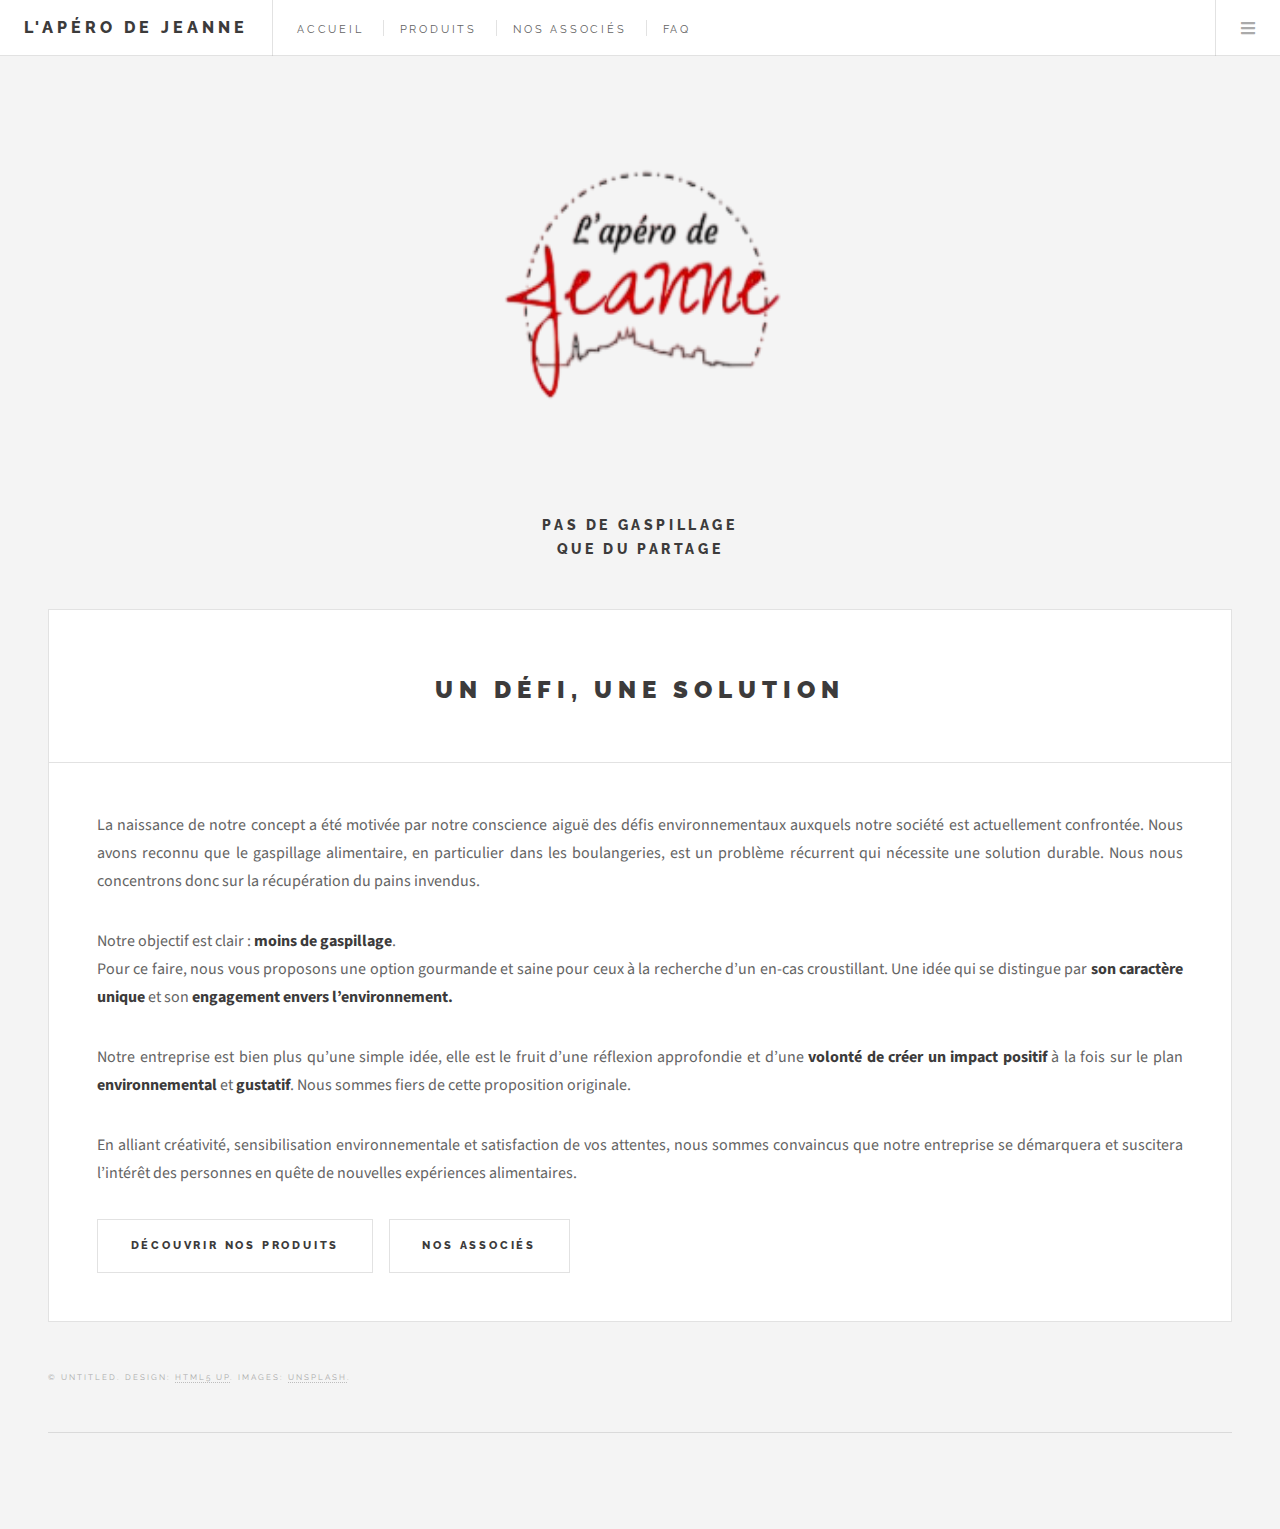
<file: index.html>
<!DOCTYPE HTML>
<!--
	Future Imperfect by HTML5 UP
	html5up.net | @ajlkn
	Free for personal and commercial use under the CCA 3.0 license (html5up.net/license)
-->
<html>
	<head>
		<title> Accueil </title>
		<meta charset="utf-8" />
		<meta name="viewport" content="width=device-width, initial-scale=1, user-scalable=no" />
		<link rel="stylesheet" href="assets/css/main.css" />
	</head>
	<link rel="shortcut icon" href="images/logo.png">

	<body class="is-preload">

		<!-- Wrapper -->
			<div id="wrapper">

				<!-- Header -->
					<header id="header">
						<h1 align="justify"> l'apéro de Jeanne </small></h1>
						
						<nav class="links">
							<ul>
								<li><a href="index.html">Accueil</a></li>
								<li><a href="produit.html"> Produits </a></li>
								<li><a href="apropos.html"> Nos associés </a></li>
								<li><a href="contact.html"> FAQ </a></li>

							</ul>
						</nav>
						<nav class="main">
							<ul>
								
								<li class="menu">
									<a class="fa-bars" href="#menu">Menu</a>
								</li>
							</ul>
						</nav>
					</header>

				<!-- Menu -->
					<section id="menu">

					

						<!-- Links -->
							<section>
								<ul class="links">
									<li>
										<a href="index.html">
											<h3>Accueil</h3>
											<p></p>
										</a>
									</li>
									<li>
										<a href="produit.html">
											<h3> Produits </h3>
										</a>
									</li>
									<li>
										<a href="apropos.html">
											<h3> Nos associés </h3>
											
										</a>
									</li>
									<li>
										<a href="contact.html">
											<h3>  FAQ </h3>
										</a>
									</li>
									
								</ul>
							</section>

					

					</section>

				<!-- Main -->
					<div id="main">

						<!-- Post -->
							<article class="post">

								<header>
									<div class="title">
										<h2 align="center"> Un défi, une solution </h2>
										</div>
										
								
								</header>
							
								<p align="justify"> La naissance de notre concept a été motivée par notre conscience aiguë des défis environnementaux auxquels notre société est actuellement confrontée. Nous avons reconnu que le gaspillage alimentaire, en particulier dans les boulangeries, est un problème récurrent qui nécessite une solution durable. Nous nous concentrons donc sur la récupération du pains invendus. </p> 
								<p align="justify"> Notre objectif est clair : <strong> moins de gaspillage</strong>. <br> Pour ce faire, nous vous proposons une option gourmande et saine pour ceux à la recherche d’un en-cas croustillant. Une idée qui se distingue par <strong> son caractère unique </strong> et son <strong> engagement envers l’environnement. </strong></p>
									<p align="justify"> Notre entreprise est bien plus qu’une simple idée, elle est le fruit d’une réflexion approfondie et d’une <strong> volonté de créer un impact positif </strong> à la fois sur le plan <strong>environnemental </strong>et<strong> gustatif</strong>. Nous sommes fiers de cette proposition originale. </p>
									
									<p align="justify">En alliant créativité, sensibilisation environnementale et satisfaction de vos attentes, nous sommes convaincus que notre entreprise se démarquera et suscitera l’intérêt des personnes en quête de nouvelles expériences alimentaires.

								</p>
								<ul class="actions">
									<li><a href="produit.html" class="button large"> Découvrir nos produits </a></li>
									<li><a href="apropos.html" class="button large"> Nos associés </a></li>
									
								</ul>

						
									
								</article>

							
							

							<section id="footer">
								<p class="copyright">&copy; Untitled. Design: <a href="http://html5up.net">HTML5 UP</a>. Images: <a href="http://unsplash.com">Unsplash</a>.</p>
						</section>
						

					

					</div>

				<!-- Sidebar -->
					<section id="sidebar" align="center">

						<!-- Intro -->
							<section id="intro" align="center">
								<img src="images/logo.png" width = "400" height ="400" />
									<header>
										<h3> Pas de gaspillage <br> Que du partage</h3>
									</header>
							</section>

						<!-- Mini Posts
							<section>
								<div class="mini-posts">

									 Mini Post 
										<article class="mini-post">
											<header>
												<h3><a href="single.html">Vitae sed condimentum</a></h3>
												<time class="published" datetime="2015-10-20">October 20, 2015</time>
												<a href="#" class="author"><img src="images/avatar.jpg" alt="" /></a>
											</header>
											<a href="single.html" class="image"><img src="images/pic04.jpg" alt="" /></a>
										</article>

									 Mini Post
										<article class="mini-post">
											<header>
												<h3><a href="single.html">Rutrum neque accumsan</a></h3>
												<time class="published" datetime="2015-10-19">October 19, 2015</time>
												<a href="#" class="author"><img src="images/avatar.jpg" alt="" /></a>
											</header>
											<a href="single.html" class="image"><img src="images/pic05.jpg" alt="" /></a>
										</article>

									 Mini Post 
										<article class="mini-post">
											<header>
												<h3><a href="single.html">Odio congue mattis</a></h3>
												<time class="published" datetime="2015-10-18">October 18, 2015</time>
												<a href="#" class="author"><img src="images/avatar.jpg" alt="" /></a>
											</header>
											<a href="single.html" class="image"><img src="images/pic06.jpg" alt="" /></a>
										</article>

									Mini Post
										<article class="mini-post">
											<header>
												<h3><a href="single.html">Enim nisl veroeros</a></h3>
												<time class="published" datetime="2015-10-17">October 17, 2015</time>
												<a href="#" class="author"><img src="images/avatar.jpg" alt="" /></a>
											</header>
											<a href="single.html" class="image"><img src="images/pic07.jpg" alt="" /></a>
										</article>

								</div>
							</section>

						

						<!-- Footer -->
			

			</div>

		<!-- Scripts -->
			<script src="assets/js/jquery.min.js"></script>
			<script src="assets/js/browser.min.js"></script>
			<script src="assets/js/breakpoints.min.js"></script>
			<script src="assets/js/util.js"></script>
			<script src="assets/js/main.js"></script>

	</body>
</html>
</file>
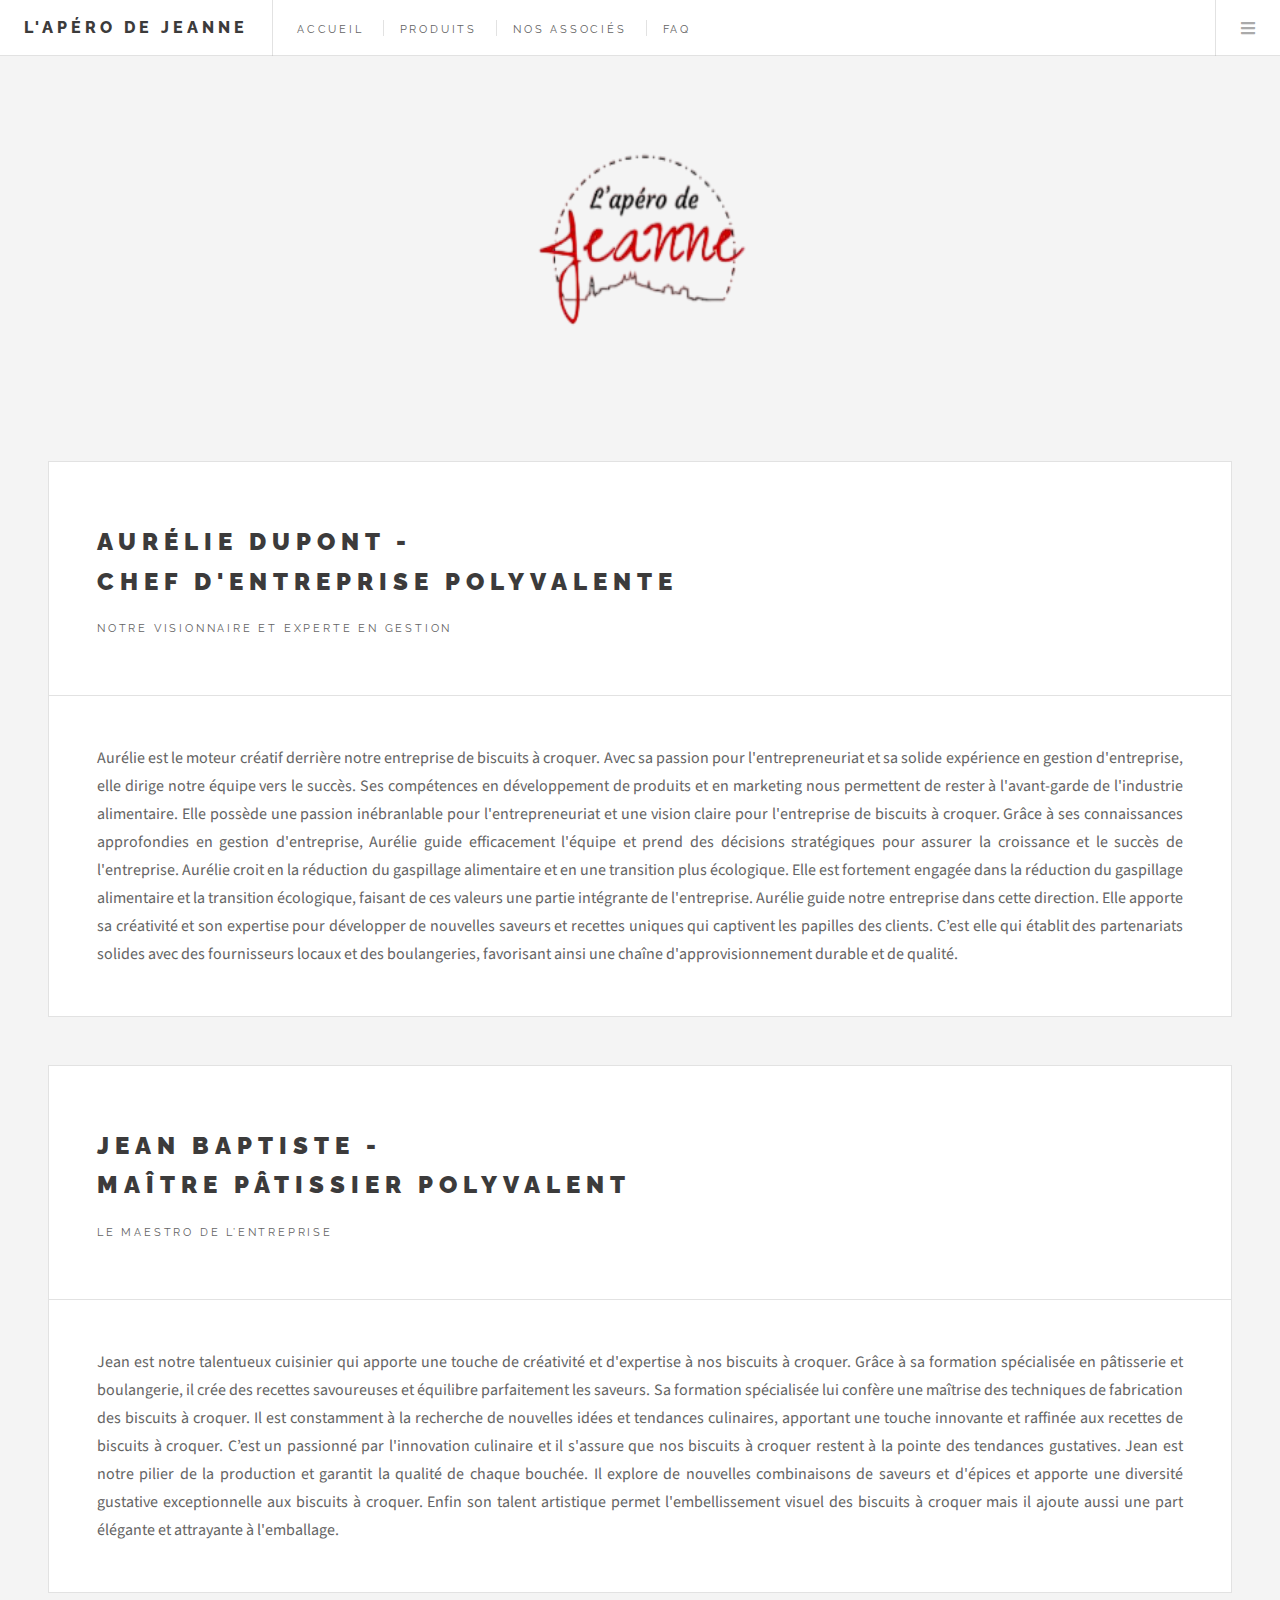
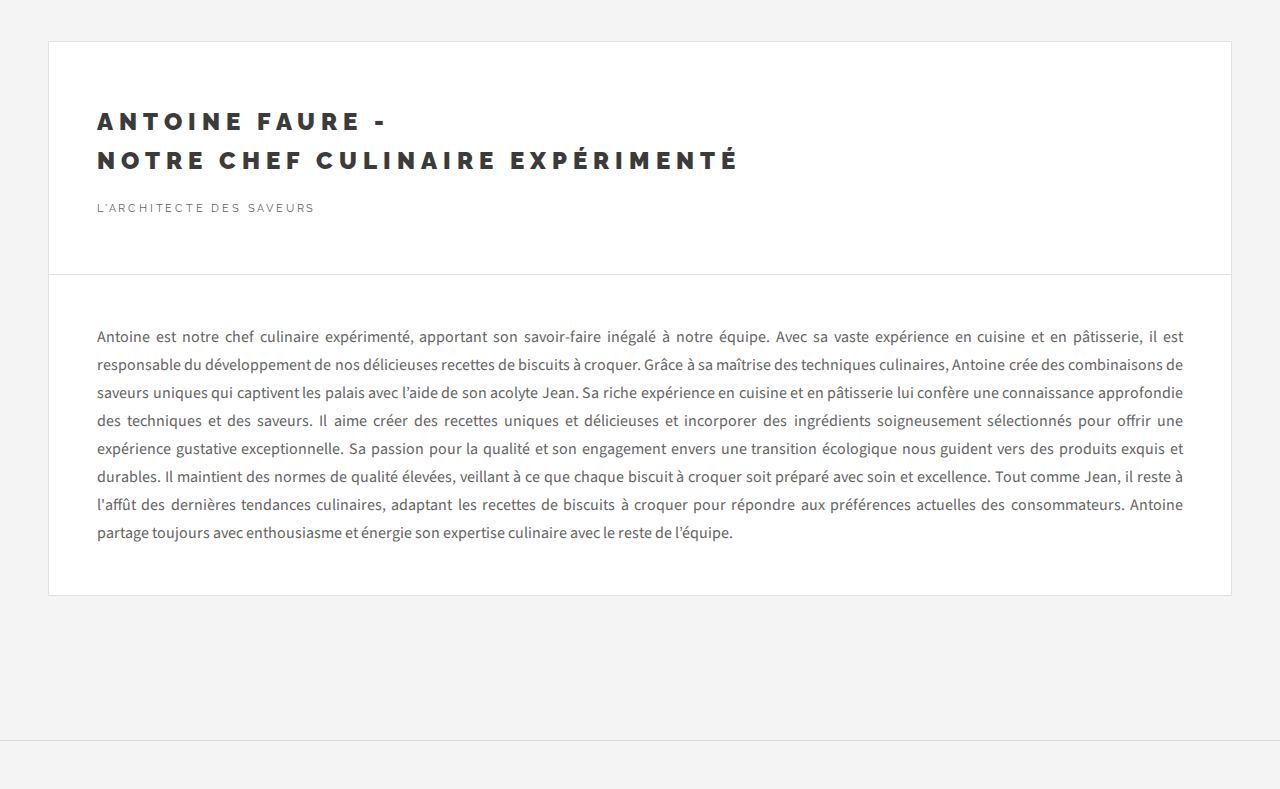
<file: apropos.html>
<!DOCTYPE HTML>
<!--
	Future Imperfect by HTML5 UP
	html5up.net | @ajlkn
	Free for personal and commercial use under the CCA 3.0 license (html5up.net/license)
-->
<html>
	<head>
		<link rel="shortcut icon" href="images/logo.png">

		<title> Nos associés </title>
		<meta charset="utf-8" />
		<meta name="viewport" content="width=device-width, initial-scale=1, user-scalable=no" />
		<link rel="stylesheet" href="assets/css/main.css" />
	</head>
	<body class="is-preload">

		<!-- Wrapper -->
			<div id="wrapper">

				<!-- Header -->
					<header id="header">
						<h1 align="justify"> l'apéro de Jeanne </small></h1>
						<nav class="links">
							<ul>
								<li><a href="index.html">Accueil</a></li>
								<li><a href="produit.html"> Produits </a></li>
								<li><a href="apropos.html"> Nos associés </a></li>
								<li><a href="contact.html"> FAQ </a></li>

							</ul>
						</nav>
						<nav class="main">
							<ul>
								
								<li class="menu">
									<a class="fa-bars" href="#menu">Menu</a>
								</li>
							</ul>
						</nav>
					</header>

				<!-- Menu -->
					<section id="menu">

					

						<!-- Links -->
							<section>
								<ul class="links">
									<li>
										<a href="index.html">
											<h3>Accueil</h3>
											<p></p>
										</a>
									</li>
									<li>
										<a href="produit.html">
											<h3> Produits </h3>
										</a>
									</li>
									<li>
										<a href="apropos.html">
											<h3> Nos associés </h3>
											
										</a>
									</li>
									<li>
										<a href="contact.html">
											<h3>  FAQ </h3>
										</a>
									</li>
									
								</ul>
							</section>

					

					</section>

				<!-- Main -->
					<div id="main">

						<!-- Post -->
							<article class="post">
								<header>
									<div class="title">
										<h2> Aurélie DUPONT - <br > Chef d'entreprise polyvalente 	 </h2>
										 <p> Notre visionnaire et experte en gestion</p>
									</div>
								</header>
							
									 <p align="justify"> Aurélie est le moteur créatif derrière notre entreprise de biscuits à croquer. Avec sa passion pour l'entrepreneuriat et sa solide expérience en gestion d'entreprise, elle dirige notre équipe vers le succès. Ses compétences en développement de produits et en marketing nous permettent de rester à l'avant-garde de l'industrie alimentaire. Elle possède une passion inébranlable pour l'entrepreneuriat et une vision claire pour l'entreprise de biscuits à croquer. Grâce à ses connaissances approfondies en gestion d'entreprise, Aurélie guide efficacement l'équipe et prend des décisions stratégiques pour assurer la croissance et le succès de l'entreprise. Aurélie croit en la réduction du gaspillage alimentaire et en une transition plus écologique. Elle est fortement engagée dans la réduction du gaspillage alimentaire et la transition écologique, faisant de ces valeurs une partie intégrante de l'entreprise. Aurélie guide notre entreprise dans cette direction. Elle apporte sa créativité et son expertise pour développer de nouvelles saveurs et recettes uniques qui captivent les papilles des clients. C’est elle qui établit des partenariats solides avec des fournisseurs locaux et des boulangeries, favorisant ainsi une chaîne d'approvisionnement durable et de qualité.
									</p>
							</article> 

							<article class="post">
								<header>
									<div class="title">
										<h2> Jean BAPTISTE - <br > Maître pâtissier polyvalent </h2>
										 <p> Le maestro de l’entreprise </p>
									</div>
								</header>
							
									 <p align="justify"> Jean est notre talentueux cuisinier qui apporte une touche de créativité et d'expertise à nos biscuits à croquer. Grâce à sa formation spécialisée en pâtisserie et boulangerie, il crée des recettes savoureuses et équilibre parfaitement les saveurs.  Sa formation spécialisée lui confère une maîtrise des techniques de fabrication des biscuits à croquer. Il est constamment à la recherche de nouvelles idées et tendances culinaires, apportant une touche innovante et raffinée aux recettes de biscuits à croquer. C’est un passionné par l'innovation culinaire et il s'assure que nos biscuits à croquer restent à la pointe des tendances gustatives. Jean est notre pilier de la production et garantit la qualité de chaque bouchée. Il explore de nouvelles combinaisons de saveurs et d'épices et apporte une diversité gustative exceptionnelle aux biscuits à croquer. Enfin son talent artistique permet l'embellissement visuel des biscuits à croquer mais il ajoute aussi une part élégante et attrayante à l'emballage.
									</p>
							</article> 
							
							<article class="post">
								<header>
									<div class="title">
										<h2> Antoine FAURE - <br > Notre chef culinaire expérimenté </h2>
										 <p> L'architecte des saveurs </p>
									</div>
								</header>
							
									 <p align="justify"> Antoine est notre chef culinaire expérimenté, apportant son savoir-faire inégalé à notre équipe. Avec sa vaste expérience en cuisine et en pâtisserie, il est responsable du développement de nos délicieuses recettes de biscuits à croquer. Grâce à sa maîtrise des techniques culinaires, Antoine crée des combinaisons de saveurs uniques qui captivent les palais avec l’aide de son acolyte Jean. Sa riche expérience en cuisine et en pâtisserie lui confère une connaissance approfondie des techniques et des saveurs.  Il aime créer des recettes uniques et délicieuses et incorporer des ingrédients soigneusement sélectionnés pour offrir une expérience gustative exceptionnelle. Sa passion pour la qualité et son engagement envers une transition écologique nous guident vers des produits exquis et durables. Il maintient des normes de qualité élevées, veillant à ce que chaque biscuit à croquer soit préparé avec soin et excellence. Tout comme Jean, il reste à l'affût des dernières tendances culinaires, adaptant les recettes de biscuits à croquer pour répondre aux préférences actuelles des consommateurs. Antoine partage toujours avec enthousiasme et énergie son expertise culinaire avec le reste de l’équipe. 
									</p>
							</article> 
				

					</div>

				<!-- Footer -->
			</div>
			

			</div>

			<section id="sidebar" align="center">

				<!-- Intro -->
					<section id="intro" align="center">
						<img src="images/logo.png" width = "300" height ="300" />
						<header>
						</header>
					</section>


		<!-- Scripts -->
			<script src="assets/js/jquery.min.js"></script>
			<script src="assets/js/browser.min.js"></script>
			<script src="assets/js/breakpoints.min.js"></script>
			<script src="assets/js/util.js"></script>
			<script src="assets/js/main.js"></script>

	</body>
</html>
</file>
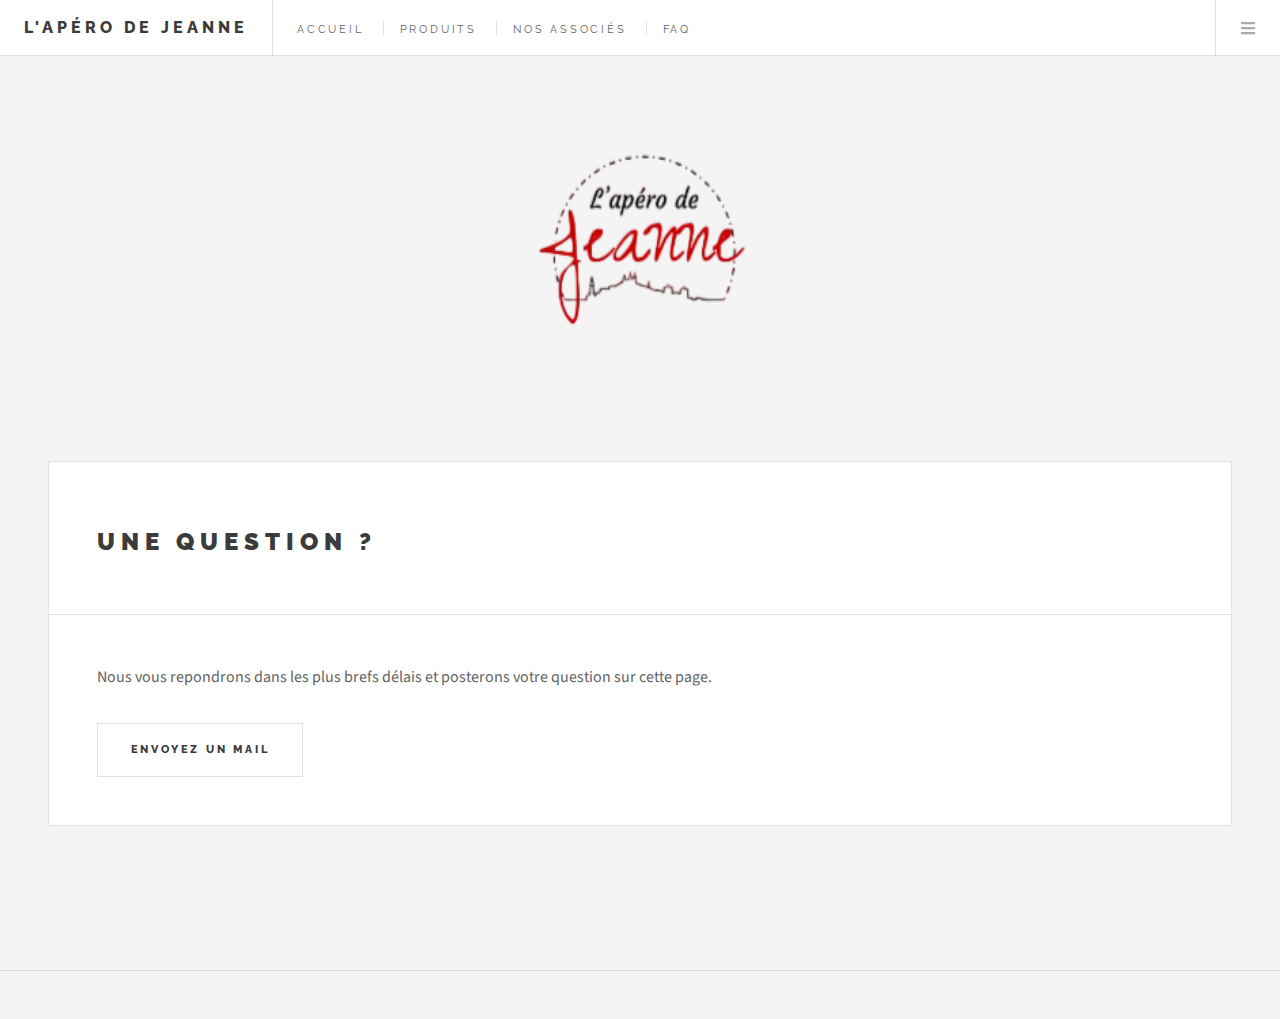
<file: contact.html>
<!DOCTYPE HTML>
<!--
	Future Imperfect by HTML5 UP
	html5up.net | @ajlkn
	Free for personal and commercial use under the CCA 3.0 license (html5up.net/license)
-->
<html>
	<head>
		<link rel="shortcut icon" href="images/logo.png">

		<title> FAQ </title>
		<meta charset="utf-8" />
		<meta name="viewport" content="width=device-width, initial-scale=1, user-scalable=no" />
		<link rel="stylesheet" href="assets/css/main.css" />
	</head>
	<body class="is-preload">

		<!-- Wrapper -->
			<div id="wrapper">

				<!-- Header -->
					<header id="header">
						<h1 align="justify"> l'apéro de Jeanne </small></h1>
						<nav class="links">
							<ul>
								<li><a href="index.html">Accueil</a></li>
								<li><a href="produit.html"> Produits </a></li>
								<li><a href="apropos.html"> Nos associés </a></li>
								<li><a href="contact.html"> FAQ </a></li>

							</ul>
						</nav>
						<nav class="main">
							<ul>
								
								<li class="menu">
									<a class="fa-bars" href="#menu">Menu</a>
								</li>
							</ul>
						</nav>
					</header>

				<!-- Menu -->
					<section id="menu">

					

						<!-- Links -->
							<section>
								<ul class="links">
									<li>
										<a href="index.html">
											<h3>Accueil</h3>
											<p></p>
										</a>
									</li>
									<li>
										<a href="produit.html">
											<h3> Produits </h3>
										</a>
									</li>
									<li>
										<a href="apropos.html">
											<h3> Nos associés </h3>
											
										</a>
									</li>
									<li>
										<a href="contact.html">
											<h3>  FAQ </h3>
										</a>
									</li>
									
								</ul>
							</section>

					

					</section>
				<!-- Main -->
					<div id="main">

						<!-- Post -->
							<article class="post">
								<header>
									<div class="title">
										<h2> Une question ?  </h2>
									</div>
								</header>
							
								</p>
								<section id="footer">
									
										<p> Nous vous repondrons dans les plus brefs délais et posterons votre question sur cette page.  </p>
									
								</section>
								<footer>
									<ul class="actions">
											<li><a href="mailto:baptistine.cicorella-revol@univ-lyon2.fr" class="button large next"> Envoyez un mail </a></li>
 
										</a></li>
									</ul>
									
								</footer>
							</article> 

					</div>

				<!-- Footer		-->							
					 
			</div>
			

			</div>

			<section id="sidebar" align="center">

				<!-- Intro -->
					<section id="intro" align="center">
						<img src="images/logo.png" width = "300" height ="300" />
						<header>
						</header>
					</section>

		<!-- Scripts -->
			<script src="assets/js/jquery.min.js"></script>
			<script src="assets/js/browser.min.js"></script>
			<script src="assets/js/breakpoints.min.js"></script>
			<script src="assets/js/util.js"></script>
			<script src="assets/js/main.js"></script>

	</body>
</html>
</file>
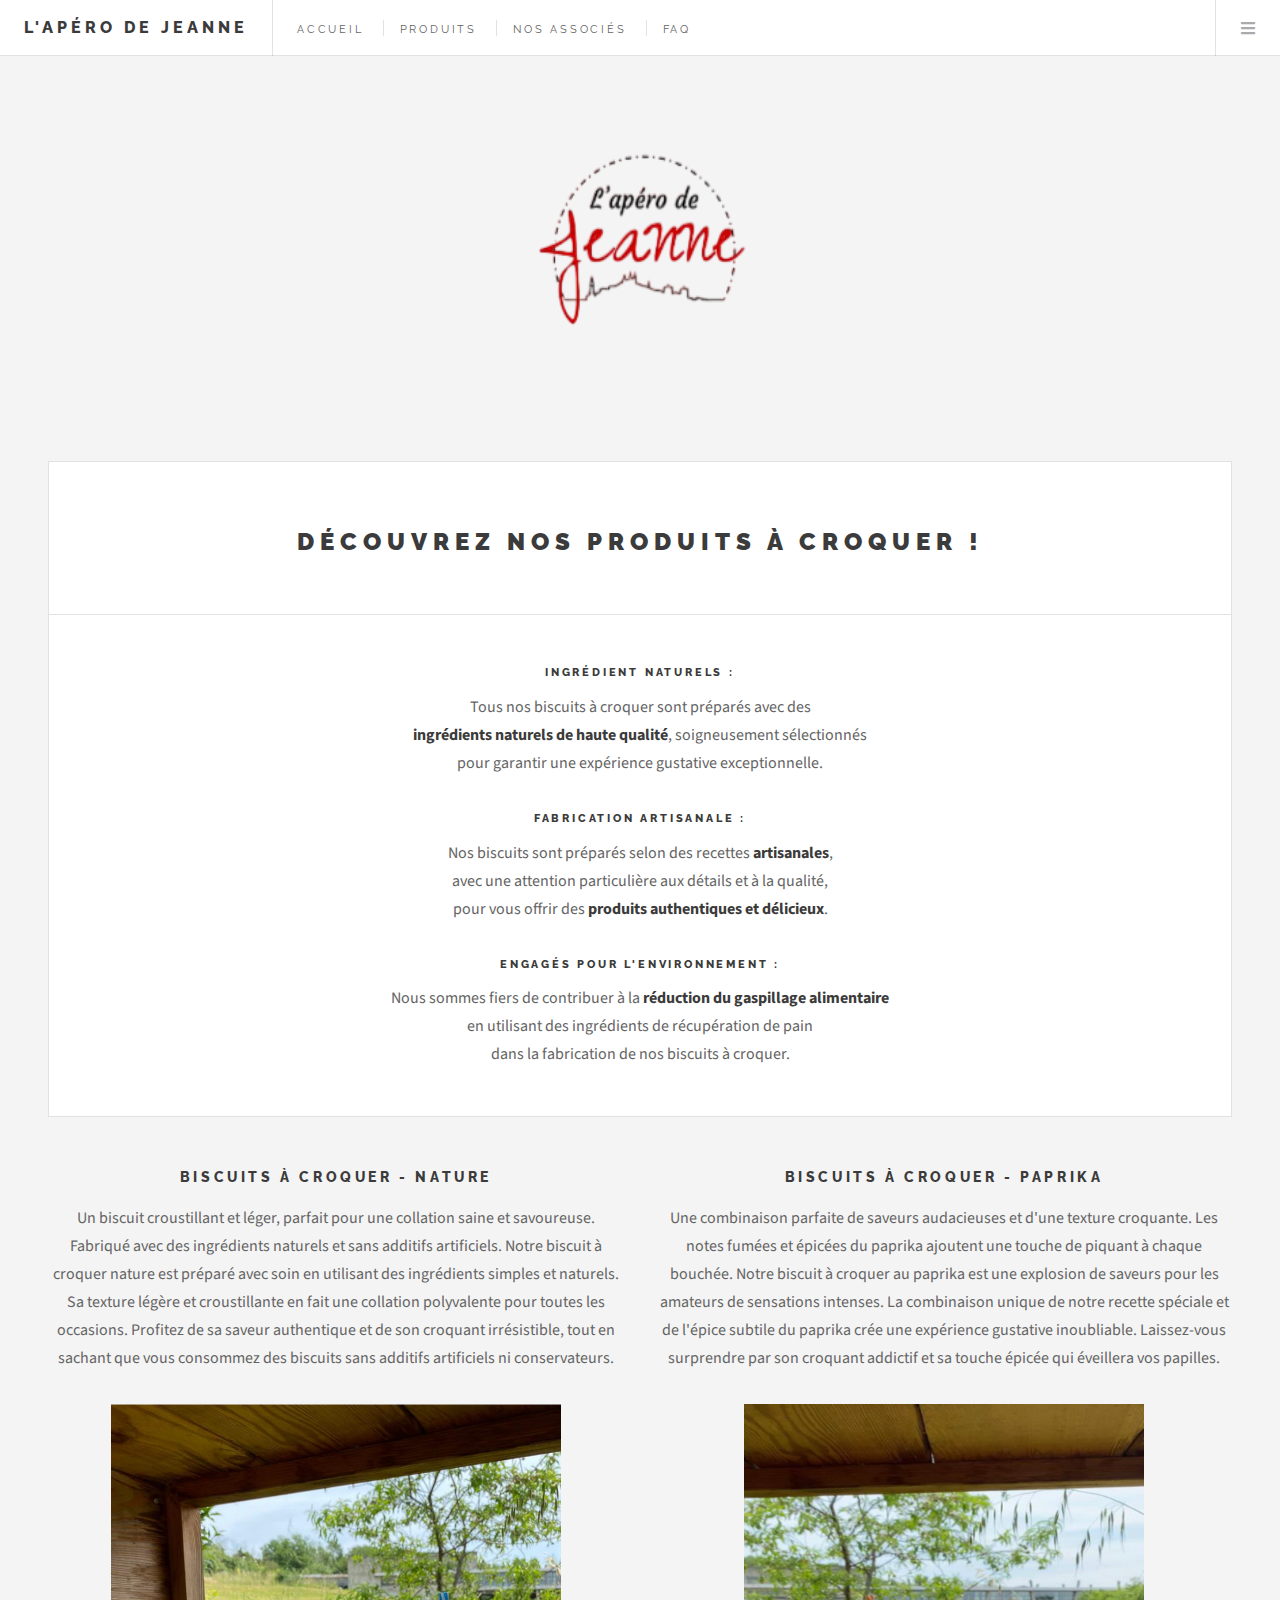
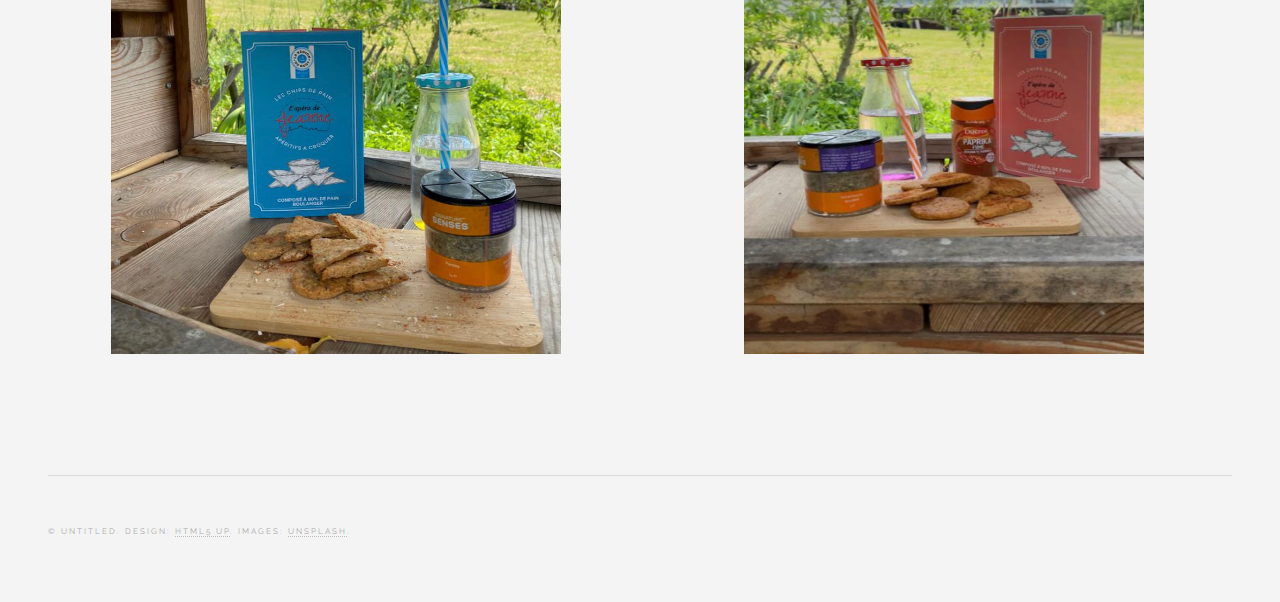
<file: produit.html>
<!DOCTYPE HTML>
<!--
	Future Imperfect by HTML5 UP
	html5up.net | @ajlkn
	Free for personal and commercial use under the CCA 3.0 license (html5up.net/license)
-->
<html>
	<head>
		<link rel="shortcut icon" href="images/logo.png">

		<title> Produits </title>
		<meta charset="utf-8" />
		<meta name="viewport" content="width=device-width, initial-scale=1, user-scalable=no" />
		<link rel="stylesheet" href="assets/css/main.css" />
	</head>
	<body class="is-preload">

		<!-- Wrapper -->
			<div id="wrapper">

				<!-- Header -->
				<header id="header">
					<h1 align="justify"> l'apéro de Jeanne </small></h1>
					<nav class="links">
						<ul>
							<li><a href="index.html">Accueil</a></li>
							<li><a href="produit.html"> Produits </a></li>
							<li><a href="apropos.html"> Nos associés </a></li>
							<li><a href="contact.html"> FAQ </a></li>

						</ul>
					</nav>
					<nav class="main">
						<ul>
							
							<li class="menu">
								<a class="fa-bars" href="#menu">Menu</a>
							</li>
						</ul>
					</nav>
				</header>

			<!-- Menu -->
				<section id="menu">

				

					<!-- Links -->
						<section>
							<ul class="links">
								<li>
									<a href="index.html">
										<h3>Accueil</h3>
										<p></p>
									</a>
								</li>
								<li>
									<a href="produit.html">
										<h3> Produits </h3>
									</a>
								</li>
								<li>
									<a href="apropos.html">
										<h3> Nos associés </h3>
										
									</a>
								</li>
								<li>
									<a href="contact.html">
										<h3>  FAQ </h3>
									</a>
								</li>
								
							</ul>
						</section>

				

				</section>

				<!-- Main -->
				

					<div id="main">

						<!-- Post -->

						


							<article class="post">
								<header>
									<div class="title">
										 <h2 align="center"> Découvrez nos produits à croquer ! </h2> 
									</div>
									
									
								</header>
								<h4 align="center"> Ingrédient naturels :  </h4> <p align="center"> Tous nos biscuits à croquer sont préparés  avec des<br>  <strong> ingrédients naturels de haute qualité</strong>,  soigneusement sélectionnés <br> pour garantir une expérience gustative exceptionnelle. </p>
							</p> 
							 <h4 align="center">  Fabrication artisanale :</h4>  <p align="center"> Nos biscuits sont préparés selon des recettes <strong>artisanales</strong>, <br> avec une attention particulière aux détails et à la qualité, <br> pour vous offrir des <strong> produits authentiques et délicieux</strong>. </p>
							<h4 align="center">Engagés pour l'environnement : </h4>  <p align="center"> Nous sommes fiers de contribuer à la <strong>réduction du gaspillage alimentaire</strong> <br> en utilisant des ingrédients de récupération de pain <br> dans la fabrication de nos biscuits à croquer. </p>
							</p>
								
							</article>

						
							<!-- Mini Posts -->
							<section>
								<div class="mini-posts">
									<!-- Mini Post -->
									<article align="center">
										<header>
											<h3> Biscuits à croquer - nature </h3>
										</header>
										<p>  Un biscuit croustillant et léger, parfait pour une collation saine et savoureuse. Fabriqué avec des ingrédients naturels et sans additifs artificiels. Notre biscuit à croquer nature est préparé avec soin en utilisant des ingrédients simples et naturels. Sa texture légère et croustillante en fait une collation polyvalente pour toutes les occasions. Profitez de sa saveur authentique et de son croquant irrésistible, tout en sachant que vous consommez des biscuits sans additifs artificiels ni conservateurs.</p>

										<p class="image"><img src="images/nature.jpg" alt="" height="550" width="450"/></p>
									</article>

									<article align="center">
										<header>
											<h3> Biscuits à croquer - paprika  </h3>
										</header>
										<p> Une combinaison parfaite de saveurs audacieuses et d'une texture croquante. Les notes fumées et épicées du paprika ajoutent une touche de piquant à chaque bouchée. Notre biscuit à croquer au paprika est une explosion de saveurs pour les amateurs de sensations intenses. La combinaison unique de notre recette spéciale et de l'épice subtile du paprika crée une expérience gustative inoubliable. Laissez-vous surprendre par son croquant addictif et sa touche épicée qui éveillera vos papilles. </p>

										<p class="image"><img src="images/paprika.jpg" alt="" height="550" width="400" /></p>
									</article>

									<p> </p>
						<!-- Pagination -->
							

					</div>
				</div>
					

	

	<!-- Intro -->
		
				<!-- Sidebar -->
					<section id="sidebar">

						<!-- Intro -->
						<section id="intro" align="center">
							<img src="images/logo.png" width = "300" height ="300" />
							<header>
							</header>
						</section>



			
						<!-- Footer -->
							<section id="footer">
								
								<p class="copyright">&copy; Untitled. Design: <a href="http://html5up.net">HTML5 UP</a>. Images: <a href="http://unsplash.com">Unsplash</a>.</p>
							</section>

					</section>

			</div>

		<!-- Scripts -->
			<script src="assets/js/jquery.min.js"></script>
			<script src="assets/js/browser.min.js"></script>
			<script src="assets/js/breakpoints.min.js"></script>
			<script src="assets/js/util.js"></script>
			<script src="assets/js/main.js"></script>

	</body>
</html>
</file>
<file: assets/css/main.css>
@import url(fontawesome-all.min.css);
@import url("https://fonts.googleapis.com/css?family=Source+Sans+Pro:400,700|Raleway:400,800,900");

/*
	Future Imperfect by HTML5 UP
	html5up.net | @ajlkn
	Free for personal and commercial use under the CCA 3.0 license (html5up.net/license)
*/

html, body, div, span, applet, object,
iframe, h1, h2, h3, h4, h5, h6, p, blockquote,
pre, a, abbr, acronym, address, big, cite,
code, del, dfn, em, img, ins, kbd, q, s, samp,
small, strike, strong, sub, sup, tt, var, b,
u, i, center, dl, dt, dd, ol, ul, li, fieldset,
form, label, legend, table, caption, tbody,
tfoot, thead, tr, th, td, article, aside,
canvas, details, embed, figure, figcaption,
footer, header, hgroup, menu, nav, output, ruby,
section, summary, time, mark, audio, video {
	margin: 0;
	padding: 0;
	border: 0;
	font-size: 100%;
	font: inherit;
	vertical-align: baseline;}

article, aside, details, figcaption, figure,
footer, header, hgroup, menu, nav, section {
	display: block;}



body {
	line-height: 1;
}

ol, ul {
	list-style: none;
}

blockquote, q {
	quotes: none;
}

	blockquote:before, blockquote:after, q:before, q:after {
		content: '';
		content: none;
	}

table {
	border-collapse: collapse;
	border-spacing: 0;
}

body {
	-webkit-text-size-adjust: none;
}

mark {
	background-color: transparent;
	color: inherit;
}

input::-moz-focus-inner {
	border: 0;
	padding: 0;
}

input, select, textarea {
	-moz-appearance: none;
	-webkit-appearance: none;
	-ms-appearance: none;
	appearance: none;
}

/* Basic */

	@-ms-viewport {
		width: device-width;
	}

	body {
		-ms-overflow-style: scrollbar;
	}

	@media screen and (max-width: 480px) {

		html, body {
			min-width: 320px;
		}

	}

	html {
		box-sizing: border-box;
	}

	*, *:before, *:after {
		box-sizing: inherit;
	}

	body {
		background: #f4f4f4;
	}

		body.is-preload *, body.is-preload *:before, body.is-preload *:after {
			-moz-animation: none !important;
			-webkit-animation: none !important;
			-ms-animation: none !important;
			animation: none !important;
			-moz-transition: none !important;
			-webkit-transition: none !important;
			-ms-transition: none !important;
			transition: none !important;
		}

/* Type */

	body, input, select, textarea {
		color: #646464;
		font-family: "Source Sans Pro", Helvetica, sans-serif;
		font-size: 14pt;
		font-weight: 400;
		line-height: 1.75;
	}

		@media screen and (max-width: 1680px) {

			body, input, select, textarea {
				font-size: 12pt;
			}

		}

		@media screen and (max-width: 1280px) {

			body, input, select, textarea {
				font-size: 12pt;
			}

		}

		@media screen and (max-width: 980px) {

			body, input, select, textarea {
				font-size: 12pt;
			}

		}

		@media screen and (max-width: 736px) {

			body, input, select, textarea {
				font-size: 12pt;
			}

		}

		@media screen and (max-width: 480px) {

			body, input, select, textarea {
				font-size: 12pt;
			}

		}

	a {
		-moz-transition: color 0.2s ease, border-bottom-color 0.2s ease;
		-webkit-transition: color 0.2s ease, border-bottom-color 0.2s ease;
		-ms-transition: color 0.2s ease, border-bottom-color 0.2s ease;
		transition: color 0.2s ease, border-bottom-color 0.2s ease;
		border-bottom: dotted 1px rgba(160, 160, 160, 0.65);
		color: inherit;
		text-decoration: none;
	}

		a:before {
			-moz-transition: color 0.2s ease;
			-webkit-transition: color 0.2s ease;
			-ms-transition: color 0.2s ease;
			transition: color 0.2s ease;
		}

		a:hover {
			border-bottom-color: transparent;
			color: #2ebaae !important;
		}

			a:hover:before {
				color: #2ebaae !important;
			}

	strong, b {
		color: #3c3b3b;
		font-weight: 700;
	}

	em, i {
		font-style: italic;
	}

	p {
		margin: 0 0 2em 0;
	}

	h1, h2, h3, h4, h5, h6 {
		color: #3c3b3b;
		font-family: "Raleway", Helvetica, sans-serif;
		font-weight: 800;
		letter-spacing: 0.25em;
		line-height: 1.65;
		margin: 0 0 1em 0;
		text-transform: uppercase;
	}

		h1 a, h2 a, h3 a, h4 a, h5 a, h6 a {
			color: inherit;
			border-bottom: 0;
		}

	h2 {
		font-size: 1.1em;
	}

	h3 {
		font-size: 0.9em;
	}

	h4 {
		font-size: 0.7em;
	}

	h5 {
		font-size: 0.7em;
	}

	h6 {
		font-size: 0.7em;
	}

	sub {
		font-size: 0.8em;
		position: relative;
		top: 0.5em;
	}

	sup {
		font-size: 0.8em;
		position: relative;
		top: -0.5em;
	}

	blockquote {
		border-left: solid 4px rgba(160, 160, 160, 0.3);
		font-style: italic;
		margin: 0 0 2em 0;
		padding: 0.5em 0 0.5em 2em;
	}

	code {
		background: rgba(160, 160, 160, 0.075);
		border: solid 1px rgba(160, 160, 160, 0.3);
		font-family: "Courier New", monospace;
		font-size: 0.9em;
		margin: 0 0.25em;
		padding: 0.25em 0.65em;
	}

	pre {
		-webkit-overflow-scrolling: touch;
		font-family: "Courier New", monospace;
		font-size: 0.9em;
		margin: 0 0 2em 0;
	}

		pre code {
			display: block;
			line-height: 1.75em;
			padding: 1em 1.5em;
			overflow-x: auto;
		}

	hr {
		border: 0;
		border-bottom: solid 1px rgba(160, 160, 160, 0.3);
		margin: 2em 0;
	}

		hr.major {
			margin: 3em 0;
		}

	.align-left {
		text-align: left;
	}

	.align-center {
		text-align: center;
	}

	.align-right {
		text-align: right;
	}

/* Row */

	.row {
		display: flex;
		flex-wrap: wrap;
		box-sizing: border-box;
		align-items: stretch;
	}

		.row > * {
			box-sizing: border-box;
		}

		.row.gtr-uniform > * > :last-child {
			margin-bottom: 0;
		}

		.row.aln-left {
			justify-content: flex-start;
		}

		.row.aln-center {
			justify-content: center;
		}

		.row.aln-right {
			justify-content: flex-end;
		}

		.row.aln-top {
			align-items: flex-start;
		}

		.row.aln-middle {
			align-items: center;
		}

		.row.aln-bottom {
			align-items: flex-end;
		}

		.row > .imp {
			order: -1;
		}

		.row > .col-1 {
			width: 8.33333%;
		}

		.row > .off-1 {
			margin-left: 8.33333%;
		}

		.row > .col-2 {
			width: 16.66667%;
		}

		.row > .off-2 {
			margin-left: 16.66667%;
		}

		.row > .col-3 {
			width: 25%;
		}

		.row > .off-3 {
			margin-left: 25%;
		}

		.row > .col-4 {
			width: 33.33333%;
		}

		.row > .off-4 {
			margin-left: 33.33333%;
		}

		.row > .col-5 {
			width: 41.66667%;
		}

		.row > .off-5 {
			margin-left: 41.66667%;
		}

		.row > .col-6 {
			width: 50%;
		}

		.row > .off-6 {
			margin-left: 50%;
		}

		.row > .col-7 {
			width: 58.33333%;
		}

		.row > .off-7 {
			margin-left: 58.33333%;
		}

		.row > .col-8 {
			width: 66.66667%;
		}

		.row > .off-8 {
			margin-left: 66.66667%;
		}

		.row > .col-9 {
			width: 75%;
		}

		.row > .off-9 {
			margin-left: 75%;
		}

		.row > .col-10 {
			width: 83.33333%;
		}

		.row > .off-10 {
			margin-left: 83.33333%;
		}

		.row > .col-11 {
			width: 91.66667%;
		}

		.row > .off-11 {
			margin-left: 91.66667%;
		}

		.row > .col-12 {
			width: 100%;
		}

		.row > .off-12 {
			margin-left: 100%;
		}

		.row.gtr-0 {
			margin-top: 0;
			margin-left: 0em;
		}

			.row.gtr-0 > * {
				padding: 0 0 0 0em;
			}

			.row.gtr-0.gtr-uniform {
				margin-top: 0em;
			}

				.row.gtr-0.gtr-uniform > * {
					padding-top: 0em;
				}

		.row.gtr-25 {
			margin-top: 0;
			margin-left: -0.25em;
		}

			.row.gtr-25 > * {
				padding: 0 0 0 0.25em;
			}

			.row.gtr-25.gtr-uniform {
				margin-top: -0.25em;
			}

				.row.gtr-25.gtr-uniform > * {
					padding-top: 0.25em;
				}

		.row.gtr-50 {
			margin-top: 0;
			margin-left: -0.5em;
		}

			.row.gtr-50 > * {
				padding: 0 0 0 0.5em;
			}

			.row.gtr-50.gtr-uniform {
				margin-top: -0.5em;
			}

				.row.gtr-50.gtr-uniform > * {
					padding-top: 0.5em;
				}

		.row {
			margin-top: 0;
			margin-left: -1em;
		}

			.row > * {
				padding: 0 0 0 1em;
			}

			.row.gtr-uniform {
				margin-top: -1em;
			}

				.row.gtr-uniform > * {
					padding-top: 1em;
				}

		.row.gtr-150 {
			margin-top: 0;
			margin-left: -1.5em;
		}

			.row.gtr-150 > * {
				padding: 0 0 0 1.5em;
			}

			.row.gtr-150.gtr-uniform {
				margin-top: -1.5em;
			}

				.row.gtr-150.gtr-uniform > * {
					padding-top: 1.5em;
				}

		.row.gtr-200 {
			margin-top: 0;
			margin-left: -2em;
		}

			.row.gtr-200 > * {
				padding: 0 0 0 2em;
			}

			.row.gtr-200.gtr-uniform {
				margin-top: -2em;
			}

				.row.gtr-200.gtr-uniform > * {
					padding-top: 2em;
				}

		@media screen and (max-width: 1680px) {

			.row {
				display: flex;
				flex-wrap: wrap;
				box-sizing: border-box;
				align-items: stretch;
			}

				.row > * {
					box-sizing: border-box;
				}

				.row.gtr-uniform > * > :last-child {
					margin-bottom: 0;
				}

				.row.aln-left {
					justify-content: flex-start;
				}

				.row.aln-center {
					justify-content: center;
				}

				.row.aln-right {
					justify-content: flex-end;
				}

				.row.aln-top {
					align-items: flex-start;
				}

				.row.aln-middle {
					align-items: center;
				}

				.row.aln-bottom {
					align-items: flex-end;
				}

				.row > .imp-xlarge {
					order: -1;
				}

				.row > .col-1-xlarge {
					width: 8.33333%;
				}

				.row > .off-1-xlarge {
					margin-left: 8.33333%;
				}

				.row > .col-2-xlarge {
					width: 16.66667%;
				}

				.row > .off-2-xlarge {
					margin-left: 16.66667%;
				}

				.row > .col-3-xlarge {
					width: 25%;
				}

				.row > .off-3-xlarge {
					margin-left: 25%;
				}

				.row > .col-4-xlarge {
					width: 33.33333%;
				}

				.row > .off-4-xlarge {
					margin-left: 33.33333%;
				}

				.row > .col-5-xlarge {
					width: 41.66667%;
				}

				.row > .off-5-xlarge {
					margin-left: 41.66667%;
				}

				.row > .col-6-xlarge {
					width: 50%;
				}

				.row > .off-6-xlarge {
					margin-left: 50%;
				}

				.row > .col-7-xlarge {
					width: 58.33333%;
				}

				.row > .off-7-xlarge {
					margin-left: 58.33333%;
				}

				.row > .col-8-xlarge {
					width: 66.66667%;
				}

				.row > .off-8-xlarge {
					margin-left: 66.66667%;
				}

				.row > .col-9-xlarge {
					width: 75%;
				}

				.row > .off-9-xlarge {
					margin-left: 75%;
				}

				.row > .col-10-xlarge {
					width: 83.33333%;
				}

				.row > .off-10-xlarge {
					margin-left: 83.33333%;
				}

				.row > .col-11-xlarge {
					width: 91.66667%;
				}

				.row > .off-11-xlarge {
					margin-left: 91.66667%;
				}

				.row > .col-12-xlarge {
					width: 100%;
				}

				.row > .off-12-xlarge {
					margin-left: 100%;
				}

				.row.gtr-0 {
					margin-top: 0;
					margin-left: 0em;
				}

					.row.gtr-0 > * {
						padding: 0 0 0 0em;
					}

					.row.gtr-0.gtr-uniform {
						margin-top: 0em;
					}

						.row.gtr-0.gtr-uniform > * {
							padding-top: 0em;
						}

				.row.gtr-25 {
					margin-top: 0;
					margin-left: -0.25em;
				}

					.row.gtr-25 > * {
						padding: 0 0 0 0.25em;
					}

					.row.gtr-25.gtr-uniform {
						margin-top: -0.25em;
					}

						.row.gtr-25.gtr-uniform > * {
							padding-top: 0.25em;
						}

				.row.gtr-50 {
					margin-top: 0;
					margin-left: -0.5em;
				}

					.row.gtr-50 > * {
						padding: 0 0 0 0.5em;
					}

					.row.gtr-50.gtr-uniform {
						margin-top: -0.5em;
					}

						.row.gtr-50.gtr-uniform > * {
							padding-top: 0.5em;
						}

				.row {
					margin-top: 0;
					margin-left: -1em;
				}

					.row > * {
						padding: 0 0 0 1em;
					}

					.row.gtr-uniform {
						margin-top: -1em;
					}

						.row.gtr-uniform > * {
							padding-top: 1em;
						}

				.row.gtr-150 {
					margin-top: 0;
					margin-left: -1.5em;
				}

					.row.gtr-150 > * {
						padding: 0 0 0 1.5em;
					}

					.row.gtr-150.gtr-uniform {
						margin-top: -1.5em;
					}

						.row.gtr-150.gtr-uniform > * {
							padding-top: 1.5em;
						}

				.row.gtr-200 {
					margin-top: 0;
					margin-left: -2em;
				}

					.row.gtr-200 > * {
						padding: 0 0 0 2em;
					}

					.row.gtr-200.gtr-uniform {
						margin-top: -2em;
					}

						.row.gtr-200.gtr-uniform > * {
							padding-top: 2em;
						}

		}

		@media screen and (max-width: 1280px) {

			.row {
				display: flex;
				flex-wrap: wrap;
				box-sizing: border-box;
				align-items: stretch;
			}

				.row > * {
					box-sizing: border-box;
				}

				.row.gtr-uniform > * > :last-child {
					margin-bottom: 0;
				}

				.row.aln-left {
					justify-content: flex-start;
				}

				.row.aln-center {
					justify-content: center;
				}

				.row.aln-right {
					justify-content: flex-end;
				}

				.row.aln-top {
					align-items: flex-start;
				}

				.row.aln-middle {
					align-items: center;
				}

				.row.aln-bottom {
					align-items: flex-end;
				}

				.row > .imp-large {
					order: -1;
				}

				.row > .col-1-large {
					width: 8.33333%;
				}

				.row > .off-1-large {
					margin-left: 8.33333%;
				}

				.row > .col-2-large {
					width: 16.66667%;
				}

				.row > .off-2-large {
					margin-left: 16.66667%;
				}

				.row > .col-3-large {
					width: 25%;
				}

				.row > .off-3-large {
					margin-left: 25%;
				}

				.row > .col-4-large {
					width: 33.33333%;
				}

				.row > .off-4-large {
					margin-left: 33.33333%;
				}

				.row > .col-5-large {
					width: 41.66667%;
				}

				.row > .off-5-large {
					margin-left: 41.66667%;
				}

				.row > .col-6-large {
					width: 50%;
				}

				.row > .off-6-large {
					margin-left: 50%;
				}

				.row > .col-7-large {
					width: 58.33333%;
				}

				.row > .off-7-large {
					margin-left: 58.33333%;
				}

				.row > .col-8-large {
					width: 66.66667%;
				}

				.row > .off-8-large {
					margin-left: 66.66667%;
				}

				.row > .col-9-large {
					width: 75%;
				}

				.row > .off-9-large {
					margin-left: 75%;
				}

				.row > .col-10-large {
					width: 83.33333%;
				}

				.row > .off-10-large {
					margin-left: 83.33333%;
				}

				.row > .col-11-large {
					width: 91.66667%;
				}

				.row > .off-11-large {
					margin-left: 91.66667%;
				}

				.row > .col-12-large {
					width: 100%;
				}

				.row > .off-12-large {
					margin-left: 100%;
				}

				.row.gtr-0 {
					margin-top: 0;
					margin-left: 0em;
				}

					.row.gtr-0 > * {
						padding: 0 0 0 0em;
					}

					.row.gtr-0.gtr-uniform {
						margin-top: 0em;
					}

						.row.gtr-0.gtr-uniform > * {
							padding-top: 0em;
						}

				.row.gtr-25 {
					margin-top: 0;
					margin-left: -0.25em;
				}

					.row.gtr-25 > * {
						padding: 0 0 0 0.25em;
					}

					.row.gtr-25.gtr-uniform {
						margin-top: -0.25em;
					}

						.row.gtr-25.gtr-uniform > * {
							padding-top: 0.25em;
						}

				.row.gtr-50 {
					margin-top: 0;
					margin-left: -0.5em;
				}

					.row.gtr-50 > * {
						padding: 0 0 0 0.5em;
					}

					.row.gtr-50.gtr-uniform {
						margin-top: -0.5em;
					}

						.row.gtr-50.gtr-uniform > * {
							padding-top: 0.5em;
						}

				.row {
					margin-top: 0;
					margin-left: -1em;
				}

					.row > * {
						padding: 0 0 0 1em;
					}

					.row.gtr-uniform {
						margin-top: -1em;
					}

						.row.gtr-uniform > * {
							padding-top: 1em;
						}

				.row.gtr-150 {
					margin-top: 0;
					margin-left: -1.5em;
				}

					.row.gtr-150 > * {
						padding: 0 0 0 1.5em;
					}

					.row.gtr-150.gtr-uniform {
						margin-top: -1.5em;
					}

						.row.gtr-150.gtr-uniform > * {
							padding-top: 1.5em;
						}

				.row.gtr-200 {
					margin-top: 0;
					margin-left: -2em;
				}

					.row.gtr-200 > * {
						padding: 0 0 0 2em;
					}

					.row.gtr-200.gtr-uniform {
						margin-top: -2em;
					}

						.row.gtr-200.gtr-uniform > * {
							padding-top: 2em;
						}

		}

		@media screen and (max-width: 980px) {

			.row {
				display: flex;
				flex-wrap: wrap;
				box-sizing: border-box;
				align-items: stretch;
			}

				.row > * {
					box-sizing: border-box;
				}

				.row.gtr-uniform > * > :last-child {
					margin-bottom: 0;
				}

				.row.aln-left {
					justify-content: flex-start;
				}

				.row.aln-center {
					justify-content: center;
				}

				.row.aln-right {
					justify-content: flex-end;
				}

				.row.aln-top {
					align-items: flex-start;
				}

				.row.aln-middle {
					align-items: center;
				}

				.row.aln-bottom {
					align-items: flex-end;
				}

				.row > .imp-medium {
					order: -1;
				}

				.row > .col-1-medium {
					width: 8.33333%;
				}

				.row > .off-1-medium {
					margin-left: 8.33333%;
				}

				.row > .col-2-medium {
					width: 16.66667%;
				}

				.row > .off-2-medium {
					margin-left: 16.66667%;
				}

				.row > .col-3-medium {
					width: 25%;
				}

				.row > .off-3-medium {
					margin-left: 25%;
				}

				.row > .col-4-medium {
					width: 33.33333%;
				}

				.row > .off-4-medium {
					margin-left: 33.33333%;
				}

				.row > .col-5-medium {
					width: 41.66667%;
				}

				.row > .off-5-medium {
					margin-left: 41.66667%;
				}

				.row > .col-6-medium {
					width: 50%;
				}

				.row > .off-6-medium {
					margin-left: 50%;
				}

				.row > .col-7-medium {
					width: 58.33333%;
				}

				.row > .off-7-medium {
					margin-left: 58.33333%;
				}

				.row > .col-8-medium {
					width: 66.66667%;
				}

				.row > .off-8-medium {
					margin-left: 66.66667%;
				}

				.row > .col-9-medium {
					width: 75%;
				}

				.row > .off-9-medium {
					margin-left: 75%;
				}

				.row > .col-10-medium {
					width: 83.33333%;
				}

				.row > .off-10-medium {
					margin-left: 83.33333%;
				}

				.row > .col-11-medium {
					width: 91.66667%;
				}

				.row > .off-11-medium {
					margin-left: 91.66667%;
				}

				.row > .col-12-medium {
					width: 100%;
				}

				.row > .off-12-medium {
					margin-left: 100%;
				}

				.row.gtr-0 {
					margin-top: 0;
					margin-left: 0em;
				}

					.row.gtr-0 > * {
						padding: 0 0 0 0em;
					}

					.row.gtr-0.gtr-uniform {
						margin-top: 0em;
					}

						.row.gtr-0.gtr-uniform > * {
							padding-top: 0em;
						}

				.row.gtr-25 {
					margin-top: 0;
					margin-left: -0.25em;
				}

					.row.gtr-25 > * {
						padding: 0 0 0 0.25em;
					}

					.row.gtr-25.gtr-uniform {
						margin-top: -0.25em;
					}

						.row.gtr-25.gtr-uniform > * {
							padding-top: 0.25em;
						}

				.row.gtr-50 {
					margin-top: 0;
					margin-left: -0.5em;
				}

					.row.gtr-50 > * {
						padding: 0 0 0 0.5em;
					}

					.row.gtr-50.gtr-uniform {
						margin-top: -0.5em;
					}

						.row.gtr-50.gtr-uniform > * {
							padding-top: 0.5em;
						}

				.row {
					margin-top: 0;
					margin-left: -1em;
				}

					.row > * {
						padding: 0 0 0 1em;
					}

					.row.gtr-uniform {
						margin-top: -1em;
					}

						.row.gtr-uniform > * {
							padding-top: 1em;
						}

				.row.gtr-150 {
					margin-top: 0;
					margin-left: -1.5em;
				}

					.row.gtr-150 > * {
						padding: 0 0 0 1.5em;
					}

					.row.gtr-150.gtr-uniform {
						margin-top: -1.5em;
					}

						.row.gtr-150.gtr-uniform > * {
							padding-top: 1.5em;
						}

				.row.gtr-200 {
					margin-top: 0;
					margin-left: -2em;
				}

					.row.gtr-200 > * {
						padding: 0 0 0 2em;
					}

					.row.gtr-200.gtr-uniform {
						margin-top: -2em;
					}

						.row.gtr-200.gtr-uniform > * {
							padding-top: 2em;
						}

		}

		@media screen and (max-width: 736px) {

			.row {
				display: flex;
				flex-wrap: wrap;
				box-sizing: border-box;
				align-items: stretch;
			}

				.row > * {
					box-sizing: border-box;
				}

				.row.gtr-uniform > * > :last-child {
					margin-bottom: 0;
				}

				.row.aln-left {
					justify-content: flex-start;
				}

				.row.aln-center {
					justify-content: center;
				}

				.row.aln-right {
					justify-content: flex-end;
				}

				.row.aln-top {
					align-items: flex-start;
				}

				.row.aln-middle {
					align-items: center;
				}

				.row.aln-bottom {
					align-items: flex-end;
				}

				.row > .imp-small {
					order: -1;
				}

				.row > .col-1-small {
					width: 8.33333%;
				}

				.row > .off-1-small {
					margin-left: 8.33333%;
				}

				.row > .col-2-small {
					width: 16.66667%;
				}

				.row > .off-2-small {
					margin-left: 16.66667%;
				}

				.row > .col-3-small {
					width: 25%;
				}

				.row > .off-3-small {
					margin-left: 25%;
				}

				.row > .col-4-small {
					width: 33.33333%;
				}

				.row > .off-4-small {
					margin-left: 33.33333%;
				}

				.row > .col-5-small {
					width: 41.66667%;
				}

				.row > .off-5-small {
					margin-left: 41.66667%;
				}

				.row > .col-6-small {
					width: 50%;
				}

				.row > .off-6-small {
					margin-left: 50%;
				}

				.row > .col-7-small {
					width: 58.33333%;
				}

				.row > .off-7-small {
					margin-left: 58.33333%;
				}

				.row > .col-8-small {
					width: 66.66667%;
				}

				.row > .off-8-small {
					margin-left: 66.66667%;
				}

				.row > .col-9-small {
					width: 75%;
				}

				.row > .off-9-small {
					margin-left: 75%;
				}

				.row > .col-10-small {
					width: 83.33333%;
				}

				.row > .off-10-small {
					margin-left: 83.33333%;
				}

				.row > .col-11-small {
					width: 91.66667%;
				}

				.row > .off-11-small {
					margin-left: 91.66667%;
				}

				.row > .col-12-small {
					width: 100%;
				}

				.row > .off-12-small {
					margin-left: 100%;
				}

				.row.gtr-0 {
					margin-top: 0;
					margin-left: 0em;
				}

					.row.gtr-0 > * {
						padding: 0 0 0 0em;
					}

					.row.gtr-0.gtr-uniform {
						margin-top: 0em;
					}

						.row.gtr-0.gtr-uniform > * {
							padding-top: 0em;
						}

				.row.gtr-25 {
					margin-top: 0;
					margin-left: -0.25em;
				}

					.row.gtr-25 > * {
						padding: 0 0 0 0.25em;
					}

					.row.gtr-25.gtr-uniform {
						margin-top: -0.25em;
					}

						.row.gtr-25.gtr-uniform > * {
							padding-top: 0.25em;
						}

				.row.gtr-50 {
					margin-top: 0;
					margin-left: -0.5em;
				}

					.row.gtr-50 > * {
						padding: 0 0 0 0.5em;
					}

					.row.gtr-50.gtr-uniform {
						margin-top: -0.5em;
					}

						.row.gtr-50.gtr-uniform > * {
							padding-top: 0.5em;
						}

				.row {
					margin-top: 0;
					margin-left: -1em;
				}

					.row > * {
						padding: 0 0 0 1em;
					}

					.row.gtr-uniform {
						margin-top: -1em;
					}

						.row.gtr-uniform > * {
							padding-top: 1em;
						}

				.row.gtr-150 {
					margin-top: 0;
					margin-left: -1.5em;
				}

					.row.gtr-150 > * {
						padding: 0 0 0 1.5em;
					}

					.row.gtr-150.gtr-uniform {
						margin-top: -1.5em;
					}

						.row.gtr-150.gtr-uniform > * {
							padding-top: 1.5em;
						}

				.row.gtr-200 {
					margin-top: 0;
					margin-left: -2em;
				}

					.row.gtr-200 > * {
						padding: 0 0 0 2em;
					}

					.row.gtr-200.gtr-uniform {
						margin-top: -2em;
					}

						.row.gtr-200.gtr-uniform > * {
							padding-top: 2em;
						}

		}

		@media screen and (max-width: 480px) {

			.row {
				display: flex;
				flex-wrap: wrap;
				box-sizing: border-box;
				align-items: stretch;
			}

				.row > * {
					box-sizing: border-box;
				}

				.row.gtr-uniform > * > :last-child {
					margin-bottom: 0;
				}

				.row.aln-left {
					justify-content: flex-start;
				}

				.row.aln-center {
					justify-content: center;
				}

				.row.aln-right {
					justify-content: flex-end;
				}

				.row.aln-top {
					align-items: flex-start;
				}

				.row.aln-middle {
					align-items: center;
				}

				.row.aln-bottom {
					align-items: flex-end;
				}

				.row > .imp-xsmall {
					order: -1;
				}

				.row > .col-1-xsmall {
					width: 8.33333%;
				}

				.row > .off-1-xsmall {
					margin-left: 8.33333%;
				}

				.row > .col-2-xsmall {
					width: 16.66667%;
				}

				.row > .off-2-xsmall {
					margin-left: 16.66667%;
				}

				.row > .col-3-xsmall {
					width: 25%;
				}

				.row > .off-3-xsmall {
					margin-left: 25%;
				}

				.row > .col-4-xsmall {
					width: 33.33333%;
				}

				.row > .off-4-xsmall {
					margin-left: 33.33333%;
				}

				.row > .col-5-xsmall {
					width: 41.66667%;
				}

				.row > .off-5-xsmall {
					margin-left: 41.66667%;
				}

				.row > .col-6-xsmall {
					width: 50%;
				}

				.row > .off-6-xsmall {
					margin-left: 50%;
				}

				.row > .col-7-xsmall {
					width: 58.33333%;
				}

				.row > .off-7-xsmall {
					margin-left: 58.33333%;
				}

				.row > .col-8-xsmall {
					width: 66.66667%;
				}

				.row > .off-8-xsmall {
					margin-left: 66.66667%;
				}

				.row > .col-9-xsmall {
					width: 75%;
				}

				.row > .off-9-xsmall {
					margin-left: 75%;
				}

				.row > .col-10-xsmall {
					width: 83.33333%;
				}

				.row > .off-10-xsmall {
					margin-left: 83.33333%;
				}

				.row > .col-11-xsmall {
					width: 91.66667%;
				}

				.row > .off-11-xsmall {
					margin-left: 91.66667%;
				}

				.row > .col-12-xsmall {
					width: 100%;
				}

				.row > .off-12-xsmall {
					margin-left: 100%;
				}

				.row.gtr-0 {
					margin-top: 0;
					margin-left: 0em;
				}

					.row.gtr-0 > * {
						padding: 0 0 0 0em;
					}

					.row.gtr-0.gtr-uniform {
						margin-top: 0em;
					}

						.row.gtr-0.gtr-uniform > * {
							padding-top: 0em;
						}

				.row.gtr-25 {
					margin-top: 0;
					margin-left: -0.25em;
				}

					.row.gtr-25 > * {
						padding: 0 0 0 0.25em;
					}

					.row.gtr-25.gtr-uniform {
						margin-top: -0.25em;
					}

						.row.gtr-25.gtr-uniform > * {
							padding-top: 0.25em;
						}

				.row.gtr-50 {
					margin-top: 0;
					margin-left: -0.5em;
				}

					.row.gtr-50 > * {
						padding: 0 0 0 0.5em;
					}

					.row.gtr-50.gtr-uniform {
						margin-top: -0.5em;
					}

						.row.gtr-50.gtr-uniform > * {
							padding-top: 0.5em;
						}

				.row {
					margin-top: 0;
					margin-left: -1em;
				}

					.row > * {
						padding: 0 0 0 1em;
					}

					.row.gtr-uniform {
						margin-top: -1em;
					}

						.row.gtr-uniform > * {
							padding-top: 1em;
						}

				.row.gtr-150 {
					margin-top: 0;
					margin-left: -1.5em;
				}

					.row.gtr-150 > * {
						padding: 0 0 0 1.5em;
					}

					.row.gtr-150.gtr-uniform {
						margin-top: -1.5em;
					}

						.row.gtr-150.gtr-uniform > * {
							padding-top: 1.5em;
						}

				.row.gtr-200 {
					margin-top: 0;
					margin-left: -2em;
				}

					.row.gtr-200 > * {
						padding: 0 0 0 2em;
					}

					.row.gtr-200.gtr-uniform {
						margin-top: -2em;
					}

						.row.gtr-200.gtr-uniform > * {
							padding-top: 2em;
						}

		}

/* Author */

	.author {
		display: -moz-flex;
		display: -webkit-flex;
		display: -ms-flex;
		display: flex;
		-moz-flex-direction: row;
		-webkit-flex-direction: row;
		-ms-flex-direction: row;
		flex-direction: row;
		-moz-align-items: center;
		-webkit-align-items: center;
		-ms-align-items: center;
		align-items: center;
		-moz-justify-content: -moz-flex-end;
		-webkit-justify-content: -webkit-flex-end;
		-ms-justify-content: -ms-flex-end;
		justify-content: flex-end;
		border-bottom: 0;
		font-family: "Raleway", Helvetica, sans-serif;
		font-size: 0.6em;
		font-weight: 400;
		letter-spacing: 0.25em;
		text-transform: uppercase;
		white-space: nowrap;
	}

		.author .name {
			-moz-transition: border-bottom-color 0.2s ease;
			-webkit-transition: border-bottom-color 0.2s ease;
			-ms-transition: border-bottom-color 0.2s ease;
			transition: border-bottom-color 0.2s ease;
			border-bottom: dotted 1px rgba(160, 160, 160, 0.65);
			display: block;
			margin: 0 1.5em 0 0;
		}

		.author img {
			border-radius: 100%;
			display: block;
			width: 4em;
		}

		.author:hover .name {
			border-bottom-color: transparent;
		}

/* Blurb */

	.blurb h2 {
		font-size: 0.8em;
		margin: 0 0 1.5em 0;
	}

	.blurb h3 {
		font-size: 0.7em;
	}

	.blurb p {
		font-size: 0.9em;
	}

/* Box */

	.box {
		border: solid 1px rgba(160, 160, 160, 0.3);
		margin-bottom: 2em;
		padding: 1.5em;
	}

		.box > :last-child,
		.box > :last-child > :last-child,
		.box > :last-child > :last-child > :last-child {
			margin-bottom: 0;
		}

		.box.alt {
			border: 0;
			border-radius: 0;
			padding: 0;
		}

/* Button */

	input[type="submit"],
	input[type="reset"],
	input[type="button"],
	button,
	.button {
		-moz-appearance: none;
		-webkit-appearance: none;
		-ms-appearance: none;
		appearance: none;
		-moz-transition: background-color 0.2s ease, box-shadow 0.2s ease, color 0.2s ease;
		-webkit-transition: background-color 0.2s ease, box-shadow 0.2s ease, color 0.2s ease;
		-ms-transition: background-color 0.2s ease, box-shadow 0.2s ease, color 0.2s ease;
		transition: background-color 0.2s ease, box-shadow 0.2s ease, color 0.2s ease;
		background-color: transparent;
		border: 0;
		box-shadow: inset 0 0 0 1px rgba(160, 160, 160, 0.3);
		color: #3c3b3b !important;
		cursor: pointer;
		display: inline-block;
		font-family: "Raleway", Helvetica, sans-serif;
		font-size: 0.6em;
		font-weight: 800;
		height: 4.8125em;
		letter-spacing: 0.25em;
		line-height: 4.8125em;
		padding: 0 2.5em;
		text-align: center;
		text-decoration: none;
		text-transform: uppercase;
		white-space: nowrap;
	}

		input[type="submit"]:hover,
		input[type="reset"]:hover,
		input[type="button"]:hover,
		button:hover,
		.button:hover {
			box-shadow: inset 0 0 0 1px #2ebaae;
			color: #2ebaae !important;
		}

			input[type="submit"]:hover:active,
			input[type="reset"]:hover:active,
			input[type="button"]:hover:active,
			button:hover:active,
			.button:hover:active {
				background-color: rgba(46, 186, 174, 0.05);
			}

		input[type="submit"]:before, input[type="submit"]:after,
		input[type="reset"]:before,
		input[type="reset"]:after,
		input[type="button"]:before,
		input[type="button"]:after,
		button:before,
		button:after,
		.button:before,
		.button:after {
			color: #aaaaaa;
			position: relative;
		}

		input[type="submit"]:before,
		input[type="reset"]:before,
		input[type="button"]:before,
		button:before,
		.button:before {
			left: -1em;
			padding: 0 0 0 0.75em;
		}

		input[type="submit"]:after,
		input[type="reset"]:after,
		input[type="button"]:after,
		button:after,
		.button:after {
			left: 1em;
			padding: 0 0.75em 0 0;
		}

		input[type="submit"].fit,
		input[type="reset"].fit,
		input[type="button"].fit,
		button.fit,
		.button.fit {
			width: 100%;
		}

		input[type="submit"].large,
		input[type="reset"].large,
		input[type="button"].large,
		button.large,
		.button.large {
			font-size: 0.7em;
			padding: 0 3em;
		}

		input[type="submit"].small,
		input[type="reset"].small,
		input[type="button"].small,
		button.small,
		.button.small {
			font-size: 0.5em;
		}

		input[type="submit"].disabled, input[type="submit"]:disabled,
		input[type="reset"].disabled,
		input[type="reset"]:disabled,
		input[type="button"].disabled,
		input[type="button"]:disabled,
		button.disabled,
		button:disabled,
		.button.disabled,
		.button:disabled {
			pointer-events: none;
			color: rgba(160, 160, 160, 0.3) !important;
		}

			input[type="submit"].disabled:before, input[type="submit"]:disabled:before,
			input[type="reset"].disabled:before,
			input[type="reset"]:disabled:before,
			input[type="button"].disabled:before,
			input[type="button"]:disabled:before,
			button.disabled:before,
			button:disabled:before,
			.button.disabled:before,
			.button:disabled:before {
				color: rgba(160, 160, 160, 0.3) !important;
			}

/* Form */

	form {
		margin: 0 0 2em 0;
	}

		form.search {
			text-decoration: none;
			position: relative;
		}

			form.search:before {
				-moz-osx-font-smoothing: grayscale;
				-webkit-font-smoothing: antialiased;
				display: inline-block;
				font-style: normal;
				font-variant: normal;
				text-rendering: auto;
				line-height: 1;
				text-transform: none !important;
				font-family: 'Font Awesome 5 Free';
				font-weight: 900;
			}

			form.search:before {
				color: #aaaaaa;
				content: '\f002';
				display: block;
				height: 2.75em;
				left: 0;
				line-height: 2.75em;
				position: absolute;
				text-align: center;
				top: 0;
				width: 2.5em;
			}

			form.search > input:first-child {
				padding-left: 2.5em;
			}

	label {
		color: #3c3b3b;
		display: block;
		font-size: 0.9em;
		font-weight: 700;
		margin: 0 0 1em 0;
	}

	input[type="text"],
	input[type="password"],
	input[type="email"],
	input[type="tel"],
	select,
	textarea {
		-moz-appearance: none;
		-webkit-appearance: none;
		-ms-appearance: none;
		appearance: none;
		background: rgba(160, 160, 160, 0.075);
		border: none;
		border: solid 1px rgba(160, 160, 160, 0.3);
		border-radius: 0;
		color: inherit;
		display: block;
		outline: 0;
		padding: 0 1em;
		text-decoration: none;
		width: 100%;
	}

		input[type="text"]:invalid,
		input[type="password"]:invalid,
		input[type="email"]:invalid,
		input[type="tel"]:invalid,
		select:invalid,
		textarea:invalid {
			box-shadow: none;
		}

		input[type="text"]:focus,
		input[type="password"]:focus,
		input[type="email"]:focus,
		input[type="tel"]:focus,
		select:focus,
		textarea:focus {
			border-color: #2ebaae;
			box-shadow: inset 0 0 0 1px #2ebaae;
		}

	.select-wrapper {
		text-decoration: none;
		display: block;
		position: relative;
	}

		.select-wrapper:before {
			-moz-osx-font-smoothing: grayscale;
			-webkit-font-smoothing: antialiased;
			display: inline-block;
			font-style: normal;
			font-variant: normal;
			text-rendering: auto;
			line-height: 1;
			text-transform: none !important;
			font-family: 'Font Awesome 5 Free';
			font-weight: 900;
		}

		.select-wrapper:before {
			color: rgba(160, 160, 160, 0.3);
			content: '\f078';
			display: block;
			height: 2.75em;
			line-height: 2.75em;
			pointer-events: none;
			position: absolute;
			right: 0;
			text-align: center;
			top: 0;
			width: 2.75em;
		}

		.select-wrapper select::-ms-expand {
			display: none;
		}

	select {
		background-image: url("data:image/svg+xml;charset=utf8,%3Csvg xmlns='http://www.w3.org/2000/svg' width='40' height='40' preserveAspectRatio='none' viewBox='0 0 40 40'%3E%3Cpath d='M9.4,12.3l10.4,10.4l10.4-10.4c0.2-0.2,0.5-0.4,0.9-0.4c0.3,0,0.6,0.1,0.9,0.4l3.3,3.3c0.2,0.2,0.4,0.5,0.4,0.9 c0,0.4-0.1,0.6-0.4,0.9L20.7,31.9c-0.2,0.2-0.5,0.4-0.9,0.4c-0.3,0-0.6-0.1-0.9-0.4L4.3,17.3c-0.2-0.2-0.4-0.5-0.4-0.9 c0-0.4,0.1-0.6,0.4-0.9l3.3-3.3c0.2-0.2,0.5-0.4,0.9-0.4S9.1,12.1,9.4,12.3z' fill='rgba(160, 160, 160, 0.3)' /%3E%3C/svg%3E");
		background-size: 1.25rem;
		background-repeat: no-repeat;
		background-position: calc(100% - 1rem) center;
		height: 2.75em;
		padding-right: 2.75em;
		text-overflow: ellipsis;
	}

		select option {
			color: #3c3b3b;
			background: #ffffff;
		}

		select:focus::-ms-value {
			background-color: transparent;
		}

		select::-ms-expand {
			display: none;
		}

	input[type="text"],
	input[type="password"],
	input[type="email"],
	select {
		height: 2.75em;
	}

	textarea {
		padding: 0.75em 1em;
	}

	input[type="checkbox"],
	input[type="radio"] {
		-moz-appearance: none;
		-webkit-appearance: none;
		-ms-appearance: none;
		appearance: none;
		display: block;
		float: left;
		margin-right: -2em;
		opacity: 0;
		width: 1em;
		z-index: -1;
	}

		input[type="checkbox"] + label,
		input[type="radio"] + label {
			text-decoration: none;
			color: #646464;
			cursor: pointer;
			display: inline-block;
			font-size: 1em;
			font-weight: 400;
			padding-left: 2.4em;
			padding-right: 0.75em;
			position: relative;
		}

			input[type="checkbox"] + label:before,
			input[type="radio"] + label:before {
				-moz-osx-font-smoothing: grayscale;
				-webkit-font-smoothing: antialiased;
				display: inline-block;
				font-style: normal;
				font-variant: normal;
				text-rendering: auto;
				line-height: 1;
				text-transform: none !important;
				font-family: 'Font Awesome 5 Free';
				font-weight: 900;
			}

			input[type="checkbox"] + label:before,
			input[type="radio"] + label:before {
				background: rgba(160, 160, 160, 0.075);
				border: solid 1px rgba(160, 160, 160, 0.3);
				content: '';
				display: inline-block;
				font-size: 0.8em;
				height: 2.0625em;
				left: 0;
				line-height: 2.0625em;
				position: absolute;
				text-align: center;
				top: 0;
				width: 2.0625em;
			}

		input[type="checkbox"]:checked + label:before,
		input[type="radio"]:checked + label:before {
			background: #3c3b3b;
			border-color: #3c3b3b;
			color: #ffffff;
			content: '\f00c';
		}

		input[type="checkbox"]:focus + label:before,
		input[type="radio"]:focus + label:before {
			border-color: #2ebaae;
			box-shadow: 0 0 0 1px #2ebaae;
		}

	input[type="radio"] + label:before {
		border-radius: 100%;
	}

	::-webkit-input-placeholder {
		color: #aaaaaa !important;
		opacity: 1.0;
	}

	:-moz-placeholder {
		color: #aaaaaa !important;
		opacity: 1.0;
	}

	::-moz-placeholder {
		color: #aaaaaa !important;
		opacity: 1.0;
	}

	:-ms-input-placeholder {
		color: #aaaaaa !important;
		opacity: 1.0;
	}

/* Icon */

	.icon {
		text-decoration: none;
		border-bottom: none;
		position: relative;
	}

		.icon:before {
			-moz-osx-font-smoothing: grayscale;
			-webkit-font-smoothing: antialiased;
			display: inline-block;
			font-style: normal;
			font-variant: normal;
			text-rendering: auto;
			line-height: 1;
			text-transform: none !important;
			font-family: 'Font Awesome 5 Free';
			font-weight: 400;
		}

		.icon > .label {
			display: none;
		}

		.icon:before {
			line-height: inherit;
		}

		.icon.solid:before {
			font-weight: 900;
		}

		.icon.brands:before {
			font-family: 'Font Awesome 5 Brands';
		}

		.icon.suffix:before {
			float: right;
		}

/* Image */

	.image {
		border: 0;
		display: inline-block;
		position: relative;
	}

		.image img {
			display: block;
		}

		.image.left, .image.right {
			max-width: 40%;
		}

			.image.left img, .image.right img {
				width: 100%;
			}

		.image.left {
			float: left;
			padding: 0 1.5em 1em 0;
			top: 0.25em;
		}

		.image.right {
			float: right;
			padding: 0 0 1em 1.5em;
			top: 0.25em;
		}

		.image.fit {
			display: block;
			margin: 0 0 2em 0;
			width: 100%;
		}

			.image.fit img {
				width: 100%;
			}

		.image.featured {
			display: block;
			margin: 0 0 3em 0;
			width: 100%;
		}

			.image.featured img {
				width: 100%;
			}

			@media screen and (max-width: 736px) {

				.image.featured {
					margin: 0 0 1.5em 0;
				}

			}

		.image.main {
			display: block;
			margin: 0 0 3em 0;
			width: 100%;
		}

			.image.main img {
				width: 100%;
			}

/* List */

	ol {
		list-style: decimal;
		margin: 0 0 2em 0;
		padding-left: 1.25em;
	}

		ol li {
			padding-left: 0.25em;
		}

	ul {
		list-style: disc;
		margin: 0 0 2em 0;
		padding-left: 1em;
	}

		ul li {
			padding-left: 0.5em;
		}

		ul.alt {
			list-style: none;
			padding-left: 0;
		}

			ul.alt li {
				border-top: solid 1px rgba(160, 160, 160, 0.3);
				padding: 0.5em 0;
			}

				ul.alt li:first-child {
					border-top: 0;
					padding-top: 0;
				}

	dl {
		margin: 0 0 2em 0;
	}

		dl dt {
			display: block;
			font-weight: 700;
			margin: 0 0 1em 0;
		}

		dl dd {
			margin-left: 2em;
		}

/* Actions */

	ul.actions {
		display: -moz-flex;
		display: -webkit-flex;
		display: -ms-flex;
		display: flex;
		cursor: default;
		list-style: none;
		margin-left: -1em;
		padding-left: 0;
	}

		ul.actions li {
			padding: 0 0 0 1em;
			vertical-align: middle;
		}

		ul.actions.special {
			-moz-justify-content: center;
			-webkit-justify-content: center;
			-ms-justify-content: center;
			justify-content: center;
			width: 100%;
			margin-left: 0;
		}

			ul.actions.special li:first-child {
				padding-left: 0;
			}

		ul.actions.stacked {
			-moz-flex-direction: column;
			-webkit-flex-direction: column;
			-ms-flex-direction: column;
			flex-direction: column;
			margin-left: 0;
		}

			ul.actions.stacked li {
				padding: 1.3em 0 0 0;
			}

				ul.actions.stacked li:first-child {
					padding-top: 0;
				}

		ul.actions.fit {
			width: calc(100% + 1em);
		}

			ul.actions.fit li {
				-moz-flex-grow: 1;
				-webkit-flex-grow: 1;
				-ms-flex-grow: 1;
				flex-grow: 1;
				-moz-flex-shrink: 1;
				-webkit-flex-shrink: 1;
				-ms-flex-shrink: 1;
				flex-shrink: 1;
				width: 100%;
			}

				ul.actions.fit li > * {
					width: 100%;
				}

			ul.actions.fit.stacked {
				width: 100%;
			}

		@media screen and (max-width: 480px) {

			ul.actions:not(.fixed) {
				-moz-flex-direction: column;
				-webkit-flex-direction: column;
				-ms-flex-direction: column;
				flex-direction: column;
				margin-left: 0;
				width: 100% !important;
			}

				ul.actions:not(.fixed) li {
					-moz-flex-grow: 1;
					-webkit-flex-grow: 1;
					-ms-flex-grow: 1;
					flex-grow: 1;
					-moz-flex-shrink: 1;
					-webkit-flex-shrink: 1;
					-ms-flex-shrink: 1;
					flex-shrink: 1;
					padding: 1em 0 0 0;
					text-align: center;
					width: 100%;
				}

					ul.actions:not(.fixed) li > * {
						width: 100%;
					}

					ul.actions:not(.fixed) li:first-child {
						padding-top: 0;
					}

					ul.actions:not(.fixed) li input[type="submit"],
					ul.actions:not(.fixed) li input[type="reset"],
					ul.actions:not(.fixed) li input[type="button"],
					ul.actions:not(.fixed) li button,
					ul.actions:not(.fixed) li .button {
						width: 100%;
					}

						ul.actions:not(.fixed) li input[type="submit"].icon:before,
						ul.actions:not(.fixed) li input[type="reset"].icon:before,
						ul.actions:not(.fixed) li input[type="button"].icon:before,
						ul.actions:not(.fixed) li button.icon:before,
						ul.actions:not(.fixed) li .button.icon:before {
							margin-left: -0.5em;
						}

		}

/* Icons */

	ul.icons {
		cursor: default;
		list-style: none;
		padding-left: 0;
	}

		ul.icons li {
			display: inline-block;
			padding: 0 1em 0 0;
		}

			ul.icons li:last-child {
				padding-right: 0;
			}

			ul.icons li > * {
				border: 0;
			}

				ul.icons li > * .label {
					display: none;
				}

/* Posts */

	ul.posts {
		list-style: none;
		padding: 0;
	}

		ul.posts li {
			border-top: dotted 1px rgba(160, 160, 160, 0.3);
			margin: 1.5em 0 0 0;
			padding: 1.5em 0 0 0;
		}

			ul.posts li:first-child {
				border-top: 0;
				margin-top: 0;
				padding-top: 0;
			}

		ul.posts article {
			display: -moz-flex;
			display: -webkit-flex;
			display: -ms-flex;
			display: flex;
			-moz-align-items: -moz-flex-start;
			-webkit-align-items: -webkit-flex-start;
			-ms-align-items: -ms-flex-start;
			align-items: flex-start;
			-moz-flex-direction: row-reverse;
			-webkit-flex-direction: row-reverse;
			-ms-flex-direction: row-reverse;
			flex-direction: row-reverse;
		}

			ul.posts article .image {
				display: block;
				margin-right: 1.5em;
				min-width: 4em;
				width: 4em;
			}

				ul.posts article .image img {
					width: 100%;
				}

			ul.posts article header {
				-moz-flex-grow: 1;
				-webkit-flex-grow: 1;
				-ms-flex-grow: 1;
				flex-grow: 1;
				-ms-flex: 1;
			}

				ul.posts article header h3 {
					font-size: 0.7em;
					margin-top: 0.125em;
				}

				ul.posts article header .published {
					display: block;
					font-family: "Raleway", Helvetica, sans-serif;
					font-size: 0.6em;
					font-weight: 400;
					letter-spacing: 0.25em;
					margin: -0.625em 0 1.7em 0;
					text-transform: uppercase;
				}

				ul.posts article header > :last-child {
					margin-bottom: 0;
				}

/* Mini Post */

	.mini-post {
		display: -moz-flex;
		display: -webkit-flex;
		display: -ms-flex;
		display: flex;
		-moz-flex-direction: column-reverse;
		-webkit-flex-direction: column-reverse;
		-ms-flex-direction: column-reverse;
		flex-direction: column-reverse;
		background: #ffffff;
		border: solid 1px rgba(160, 160, 160, 0.3);
		margin: 0 0 2em 0;
	}

		.mini-post .image {
			overflow: hidden;
			width: 100%;
		}

			.mini-post .image img {
				-moz-transition: -moz-transform 0.2s ease-out;
				-webkit-transition: -webkit-transform 0.2s ease-out;
				-ms-transition: -ms-transform 0.2s ease-out;
				transition: transform 0.2s ease-out;
				width: 100%;
			}

			.mini-post .image:hover img {
				-moz-transform: scale(1.05);
				-webkit-transform: scale(1.05);
				-ms-transform: scale(1.05);
				transform: scale(1.05);
			}

		.mini-post header {
			padding: 1.25em 4.25em 0.1em 1.25em ;
			min-height: 4em;
			position: relative;
			-moz-flex-grow: 1;
			-webkit-flex-grow: 1;
			-ms-flex-grow: 1;
			flex-grow: 1;
		}

			.mini-post header h3 {
				font-size: 0.7em;
			}

			.mini-post header .published {
				display: block;
				font-family: "Raleway", Helvetica, sans-serif;
				font-size: 0.6em;
				font-weight: 400;
				letter-spacing: 0.25em;
				margin: -0.625em 0 1.7em 0;
				text-transform: uppercase;
			}

			.mini-post header .author {
				position: absolute;
				right: 2em;
				top: 2em;
			}

	.mini-posts {
		margin: 0 0 2em 0;
	}

		@media screen and (max-width: 1280px) {

			.mini-posts {
				display: -moz-flex;
				display: -webkit-flex;
				display: -ms-flex;
				display: flex;
				-moz-flex-wrap: wrap;
				-webkit-flex-wrap: wrap;
				-ms-flex-wrap: wrap;
				flex-wrap: wrap;
				width: calc(100% + 2em);
			}

				.mini-posts > * {
					margin: 2em 2em 0 0;
					width: calc(50% - 2em);
				}

				.mini-posts > :nth-child(-n + 2) {
					margin-top: 0;
				}

		}

		@media screen and (max-width: 480px) {

			.mini-posts {
				display: block;
				width: 100%;
			}

				.mini-posts > * {
					margin: 0 0 2em 0;
					width: 100%;
				}

		}

/* Post */

	.post {
		padding: 3em 3em 1em 3em ;
		background: #ffffff;
		border: solid 1px rgba(160, 160, 160, 0.3);
		margin: 0 0 3em 0;
		position: relative;
	}

		.post > header {
			display: -moz-flex;
			display: -webkit-flex;
			display: -ms-flex;
			display: flex;
			border-bottom: solid 1px rgba(160, 160, 160, 0.3);
			left: -3em;
			margin: -3em 0 3em 0;
			position: relative;
			width: calc(100% + 6em);
		}

			.post > header .title {
				-moz-flex-grow: 1;
				-webkit-flex-grow: 1;
				-ms-flex-grow: 1;
				flex-grow: 1;
				-ms-flex: 1;
				padding: 3.75em 3em 3.3em 3em;
			}

				.post > header .title h2 {
					font-weight: 900;
					font-size: 1.5em;
				}

				.post > header .title > :last-child {
					margin-bottom: 0;
				}

			.post > header .meta {
				padding: 3.75em 3em 1.75em 3em ;
				border-left: solid 1px rgba(160, 160, 160, 0.3);
				min-width: 17em;
				text-align: right;
				width: 17em;
			}

				.post > header .meta > * {
					margin: 0 0 1em 0;
				}

				.post > header .meta > :last-child {
					margin-bottom: 0;
				}

				.post > header .meta .published {
					color: #3c3b3b;
					display: block;
					font-family: "Raleway", Helvetica, sans-serif;
					font-size: 0.7em;
					font-weight: 800;
					letter-spacing: 0.25em;
					margin-top: 0.5em;
					text-transform: uppercase;
					white-space: nowrap;
				}

		.post > a.image.featured {
			overflow: hidden;
		}

			.post > a.image.featured img {
				-moz-transition: -moz-transform 0.2s ease-out;
				-webkit-transition: -webkit-transform 0.2s ease-out;
				-ms-transition: -ms-transform 0.2s ease-out;
				transition: transform 0.2s ease-out;
			}

			.post > a.image.featured:hover img {
				-moz-transform: scale(1.05);
				-webkit-transform: scale(1.05);
				-ms-transform: scale(1.05);
				transform: scale(1.05);
			}

		.post > footer {
			display: -moz-flex;
			display: -webkit-flex;
			display: -ms-flex;
			display: flex;
			-moz-align-items: center;
			-webkit-align-items: center;
			-ms-align-items: center;
			align-items: center;
		}

			.post > footer .actions {
				-moz-flex-grow: 1;
				-webkit-flex-grow: 1;
				-ms-flex-grow: 1;
				flex-grow: 1;
			}

			.post > footer .stats {
				cursor: default;
				list-style: none;
				padding: 0;
			}

				.post > footer .stats li {
					border-left: solid 1px rgba(160, 160, 160, 0.3);
					display: inline-block;
					font-family: "Raleway", Helvetica, sans-serif;
					font-size: 0.6em;
					font-weight: 400;
					letter-spacing: 0.25em;
					line-height: 1;
					margin: 0 0 0 2em;
					padding: 0 0 0 2em;
					text-transform: uppercase;
				}

					.post > footer .stats li:first-child {
						border-left: 0;
						margin-left: 0;
						padding-left: 0;
					}

					.post > footer .stats li .icon {
						border-bottom: 0;
					}

						.post > footer .stats li .icon:before {
							color: rgba(160, 160, 160, 0.3);
							margin-right: 0.75em;
						}

		@media screen and (max-width: 980px) {

			.post {
				border-left: 0;
				border-right: 0;
				left: -3em;
				width: calc(100% + (3em * 2));
			}

				.post > header {
					-moz-flex-direction: column;
					-webkit-flex-direction: column;
					-ms-flex-direction: column;
					flex-direction: column;
					padding: 3.75em 3em 1.25em 3em ;
					border-left: 0;
				}

					.post > header .title {
						-ms-flex: 0 1 auto;
						margin: 0 0 2em 0;
						padding: 0;
						text-align: center;
					}

					.post > header .meta {
						-moz-align-items: center;
						-webkit-align-items: center;
						-ms-align-items: center;
						align-items: center;
						display: -moz-flex;
						display: -webkit-flex;
						display: -ms-flex;
						display: flex;
						-moz-justify-content: center;
						-webkit-justify-content: center;
						-ms-justify-content: center;
						justify-content: center;
						border-left: 0;
						margin: 0 0 2em 0;
						padding-top: 0;
						padding: 0;
						text-align: left;
						width: 100%;
					}

						.post > header .meta > * {
							border-left: solid 1px rgba(160, 160, 160, 0.3);
							margin-left: 2em;
							padding-left: 2em;
						}

						.post > header .meta > :first-child {
							border-left: 0;
							margin-left: 0;
							padding-left: 0;
						}

						.post > header .meta .published {
							margin-bottom: 0;
							margin-top: 0;
						}

						.post > header .meta .author {
							-moz-flex-direction: row-reverse;
							-webkit-flex-direction: row-reverse;
							-ms-flex-direction: row-reverse;
							flex-direction: row-reverse;
							margin-bottom: 0;
						}

							.post > header .meta .author .name {
								margin: 0 0 0 1.5em;
							}

							.post > header .meta .author img {
								width: 3.5em;
							}

		}

		@media screen and (max-width: 736px) {

			.post {
				padding: 1.5em 1.5em 0.1em 1.5em ;
				left: -1.5em;
				margin: 0 0 2em 0;
				width: calc(100% + (1.5em * 2));
			}

				.post > header {
					padding: 3em 1.5em 0.5em 1.5em ;
					left: -1.5em;
					margin: -1.5em 0 1.5em 0;
					width: calc(100% + 3em);
				}

					.post > header .title h2 {
						font-size: 1.1em;
					}

		}

		@media screen and (max-width: 480px) {

			.post > header .meta {
				-moz-align-items: center;
				-webkit-align-items: center;
				-ms-align-items: center;
				align-items: center;
				-moz-flex-direction: column;
				-webkit-flex-direction: column;
				-ms-flex-direction: column;
				flex-direction: column;
			}

				.post > header .meta > * {
					border-left: 0;
					margin: 1em 0 0 0;
					padding-left: 0;
				}

				.post > header .meta .author .name {
					display: none;
				}

			.post > .image.featured {
				margin-left: -1.5em;
				margin-top: calc(-1.5em - 1px);
				width: calc(100% + 3em);
			}

			.post > footer {
				-moz-align-items: -moz-stretch;
				-webkit-align-items: -webkit-stretch;
				-ms-align-items: -ms-stretch;
				align-items: stretch;
				-moz-flex-direction: column-reverse;
				-webkit-flex-direction: column-reverse;
				-ms-flex-direction: column-reverse;
				flex-direction: column-reverse;
			}

				.post > footer .stats {
					text-align: center;
				}

					.post > footer .stats li {
						margin: 0 0 0 1.25em;
						padding: 0 0 0 1.25em;
					}

		}

/* Section/Article */

	section.special, article.special {
		text-align: center;
	}

	header p {
		font-family: "Raleway", Helvetica, sans-serif;
		font-size: 0.7em;
		font-weight: 400;
		letter-spacing: 0.25em;
		line-height: 2.5;
		margin-top: -1em;
		text-transform: uppercase;
	}

/* Table */

	.table-wrapper {
		-webkit-overflow-scrolling: touch;
		overflow-x: auto;
	}

	table {
		margin: 0 0 2em 0;
		width: 100%;
	}

		table tbody tr {
			border: solid 1px rgba(160, 160, 160, 0.3);
			border-left: 0;
			border-right: 0;
		}

			table tbody tr:nth-child(2n + 1) {
				background-color: rgba(160, 160, 160, 0.075);
			}

		table td {
			padding: 0.75em 0.75em;
		}

		table th {
			color: #3c3b3b;
			font-size: 0.9em;
			font-weight: 700;
			padding: 0 0.75em 0.75em 0.75em;
			text-align: left;
		}

		table thead {
			border-bottom: solid 2px rgba(160, 160, 160, 0.3);
		}

		table tfoot {
			border-top: solid 2px rgba(160, 160, 160, 0.3);
		}

		table.alt {
			border-collapse: separate;
		}

			table.alt tbody tr td {
				border: solid 1px rgba(160, 160, 160, 0.3);
				border-left-width: 0;
				border-top-width: 0;
			}

				table.alt tbody tr td:first-child {
					border-left-width: 1px;
				}

			table.alt tbody tr:first-child td {
				border-top-width: 1px;
			}

			table.alt thead {
				border-bottom: 0;
			}

			table.alt tfoot {
				border-top: 0;
			}

/* Header */

	body {
		padding-top: 3.5em;
	}

	#header {
		display: -moz-flex;
		display: -webkit-flex;
		display: -ms-flex;
		display: flex;
		-moz-justify-content: space-between;
		-webkit-justify-content: space-between;
		-ms-justify-content: space-between;
		justify-content: space-between;
		background-color: #ffffff;
		border-bottom: solid 1px rgba(160, 160, 160, 0.3);
		height: 3.5em;
		left: 0;
		line-height: 3.5em;
		position: fixed;
		top: 0;
		width: 100%;
		z-index: 10000;
	}

		#header a {
			color: inherit;
			text-decoration: none;
		}

		#header ul {
			list-style: none;
			margin: 0;
			padding-left: 0;
		}

			#header ul li {
				display: inline-block;
				padding-left: 0;
			}

		#header h1 {
			height: inherit;
			line-height: inherit;
			padding: 0 0 0 1.5em;
			white-space: nowrap;
		}

			#header h1 a {
				font-size: 0.7em;
			}

		#header .links {
			-moz-flex: 1;
			-webkit-flex: 1;
			-ms-flex: 1;
			flex: 1;
			border-left: solid 1px rgba(160, 160, 160, 0.3);
			height: inherit;
			line-height: inherit;
			margin-left: 1.5em;
			overflow: hidden;
			padding-left: 1.5em;
		}

			#header .links ul li {
				border-left: solid 1px rgba(160, 160, 160, 0.3);
				line-height: 1;
				margin-left: 1em;
				padding-left: 1em;
			}

				#header .links ul li:first-child {
					border-left: 0;
					margin-left: 0;
					padding-left: 0;
				}

				#header .links ul li a {
					border-bottom: 0;
					font-family: "Raleway", Helvetica, sans-serif;
					font-size: 0.7em;
					font-weight: 400;
					letter-spacing: 0.25em;
					text-transform: uppercase;
				}

		#header .main {
			height: inherit;
			line-height: inherit;
			text-align: right;
		}

			#header .main ul {
				height: inherit;
				line-height: inherit;
			}

				#header .main ul li {
					border-left: solid 1px rgba(160, 160, 160, 0.3);
					height: inherit;
					line-height: inherit;
					white-space: nowrap;
				}

					#header .main ul li > * {
						display: block;
						float: left;
					}

					#header .main ul li > a {
						text-decoration: none;
						border-bottom: 0;
						color: #aaaaaa;
						overflow: hidden;
						position: relative;
						text-indent: 4em;
						width: 4em;
					}

						#header .main ul li > a:before {
							-moz-osx-font-smoothing: grayscale;
							-webkit-font-smoothing: antialiased;
							display: inline-block;
							font-style: normal;
							font-variant: normal;
							text-rendering: auto;
							line-height: 1;
							text-transform: none !important;
							font-family: 'Font Awesome 5 Free';
							font-weight: 900;
						}

						#header .main ul li > a:before {
							display: block;
							height: inherit;
							left: 0;
							line-height: inherit;
							position: absolute;
							text-align: center;
							text-indent: 0;
							top: 0;
							width: inherit;
						}

		#header form {
			margin: 0;
		}

			#header form input {
				display: inline-block;
				height: 2.5em;
				position: relative;
				top: -2px;
				vertical-align: middle;
			}

		#header #search {
			-moz-transition: all 0.5s ease;
			-webkit-transition: all 0.5s ease;
			-ms-transition: all 0.5s ease;
			transition: all 0.5s ease;
			max-width: 0;
			opacity: 0;
			overflow: hidden;
			padding: 0;
			white-space: nowrap;
		}

			#header #search input {
				width: 12em;
			}

			#header #search.visible {
				max-width: 12.5em;
				opacity: 1;
				padding: 0 0.5em 0 0;
			}

		@media screen and (max-width: 980px) {

			#header .links {
				display: none;
			}

		}

		@media screen and (max-width: 736px) {

			#header {
				height: 2.75em;
				line-height: 2.75em;
			}

				#header h1 {
					padding: 0 0 0 1em;
				}

				#header .main .search {
					display: none;
				}

		}

/* Wrapper */

	#wrapper {
		display: -moz-flex;
		display: -webkit-flex;
		display: -ms-flex;
		display: flex;
		-moz-flex-direction: row-reverse;
		-webkit-flex-direction: row-reverse;
		-ms-flex-direction: row-reverse;
		flex-direction: row-reverse;
		-moz-transition: opacity 0.5s ease;
		-webkit-transition: opacity 0.5s ease;
		-ms-transition: opacity 0.5s ease;
		transition: opacity 0.5s ease;
		margin: 0 auto;
		max-width: 100%;
		opacity: 1;
		padding: 4.5em;
		width: 90em;
	}

		body.is-menu-visible #wrapper {
			opacity: 0.15;
		}

		@media screen and (max-width: 1680px) {

			#wrapper {
				padding: 3em;
			}

		}

		@media screen and (max-width: 1280px) {

			#wrapper {
				display: block;
			}

		}

		@media screen and (max-width: 736px) {

			#wrapper {
				padding: 1.5em;
			}

		}

		body.single #wrapper {
			display: block;
		}

/* Main */

	#main {
		-moz-flex-grow: 1;
		-webkit-flex-grow: 1;
		-ms-flex-grow: 1;
		flex-grow: 1;
		-ms-flex: 1;
		width: 100%;
	}

/* Sidebar */

	#sidebar {
		margin-right: 3em;
		min-width: 22em;
		width: 22em;
	}

		#sidebar > * {
			border-top: solid 1px rgba(160, 160, 160, 0.3);
			margin: 3em 0 0 0;
			padding: 3em 0 0 0;
		}

		#sidebar > :first-child {
			border-top: 0;
			margin-top: 0;
			padding-top: 0;
		}

		@media screen and (max-width: 1280px) {

			#sidebar {
				border-top: solid 1px rgba(160, 160, 160, 0.3);
				margin: 3em 0 0 0;
				min-width: 0;
				padding: 3em 0 0 0;
				width: 100%;
				overflow-x: hidden;
			}

		}

/* Intro */

	#intro .logo {
		border-bottom: 0;
		display: inline-block;
		margin: 0 0 1em 0;
		overflow: hidden;
		position: relative;
		width: 4em;
	}

		#intro .logo:before {
			background-image: url("data:image/svg+xml;charset=utf8,%3Csvg xmlns='http://www.w3.org/2000/svg' width='100px' height='100px' viewBox='0 0 100 100' preserveAspectRatio='none' zoomAndPan='disable'%3E%3Cpolygon points='0,0 100,0 100,25 50,0 0,25' style='fill:%23f4f4f4' /%3E%3Cpolygon points='0,100 100,100 100,75 50,100 0,75' style='fill:%23f4f4f4' /%3E%3C/svg%3E");
			background-position: top left;
			background-repeat: no-repeat;
			background-size: 100% 100%;
			content: '';
			display: block;
			height: 100%;
			left: 0;
			position: absolute;
			top: 0;
			width: 100%;
		}

		#intro .logo img {
			display: block;
			margin-left: -0.25em;
			width: 4.5em;
		}

	#intro header h2 {
		font-size: 2em;
		font-weight: 900;
	}

	#intro header p {
		font-size: 0.8em;
	}

	@media screen and (max-width: 1280px) {

		#intro {
			margin: 0 0 3em 0;
			text-align: center;
		}

			#intro header h2 {
				font-size: 2em;
			}

			#intro header p {
				font-size: 0.7em;
			}

	}

	@media screen and (max-width: 736px) {

		#intro {
			margin: 0 0 1.5em 0;
			padding: 1.25em 0;
		}

			#intro > :last-child {
				margin-bottom: 0;
			}

			#intro .logo {
				margin: 0 0 0.5em 0;
			}

			#intro header h2 {
				font-size: 1.25em;
			}

			#intro header > :last-child {
				margin-bottom: 0;
			}

	}

/* Footer */

	#footer .icons {
		color: #aaaaaa;
	}

	#footer .copyright {
		color: #aaaaaa;
		font-family: "Raleway", Helvetica, sans-serif;
		font-size: 0.5em;
		font-weight: 400;
		letter-spacing: 0.25em;
		text-transform: uppercase;
	}

	body.single #footer {
		text-align: center;
	}

/* Menu */

	#menu {
		-moz-transform: translateX(25em);
		-webkit-transform: translateX(25em);
		-ms-transform: translateX(25em);
		transform: translateX(25em);
		-moz-transition: -moz-transform 0.5s ease, visibility 0.5s;
		-webkit-transition: -webkit-transform 0.5s ease, visibility 0.5s;
		-ms-transition: -ms-transform 0.5s ease, visibility 0.5s;
		transition: transform 0.5s ease, visibility 0.5s;
		-webkit-overflow-scrolling: touch;
		background: #ffffff;
		border-left: solid 1px rgba(160, 160, 160, 0.3);
		box-shadow: none;
		height: 100%;
		max-width: 80%;
		overflow-y: auto;
		position: fixed;
		right: 0;
		top: 0;
		visibility: hidden;
		width: 25em;
		z-index: 10002;
	}

		#menu > * {
			border-top: solid 1px rgba(160, 160, 160, 0.3);
			padding: 3em;
		}

			#menu > * > :last-child {
				margin-bottom: 0;
			}

		#menu > :first-child {
			border-top: 0;
		}

		#menu .links {
			list-style: none;
			padding: 0;
		}

			#menu .links > li {
				border: 0;
				border-top: dotted 1px rgba(160, 160, 160, 0.3);
				margin: 1.5em 0 0 0;
				padding: 1.5em 0 0 0;
			}

				#menu .links > li a {
					display: block;
					border-bottom: 0;
				}

					#menu .links > li a h3 {
						-moz-transition: color 0.2s ease;
						-webkit-transition: color 0.2s ease;
						-ms-transition: color 0.2s ease;
						transition: color 0.2s ease;
						font-size: 0.7em;
					}

					#menu .links > li a p {
						font-family: "Raleway", Helvetica, sans-serif;
						font-size: 0.6em;
						font-weight: 400;
						letter-spacing: 0.25em;
						margin-bottom: 0;
						text-decoration: none;
						text-transform: uppercase;
					}

					#menu .links > li a:hover h3 {
						color: #2ebaae;
					}

				#menu .links > li:first-child {
					border-top: 0;
					margin-top: 0;
					padding-top: 0;
				}

		body.is-menu-visible #menu {
			-moz-transform: translateX(0);
			-webkit-transform: translateX(0);
			-ms-transform: translateX(0);
			transform: translateX(0);
			visibility: visible;
		}

		@media screen and (max-width: 736px) {

			#menu > * {
				padding: 1.5em;
			}



		}
</file>
